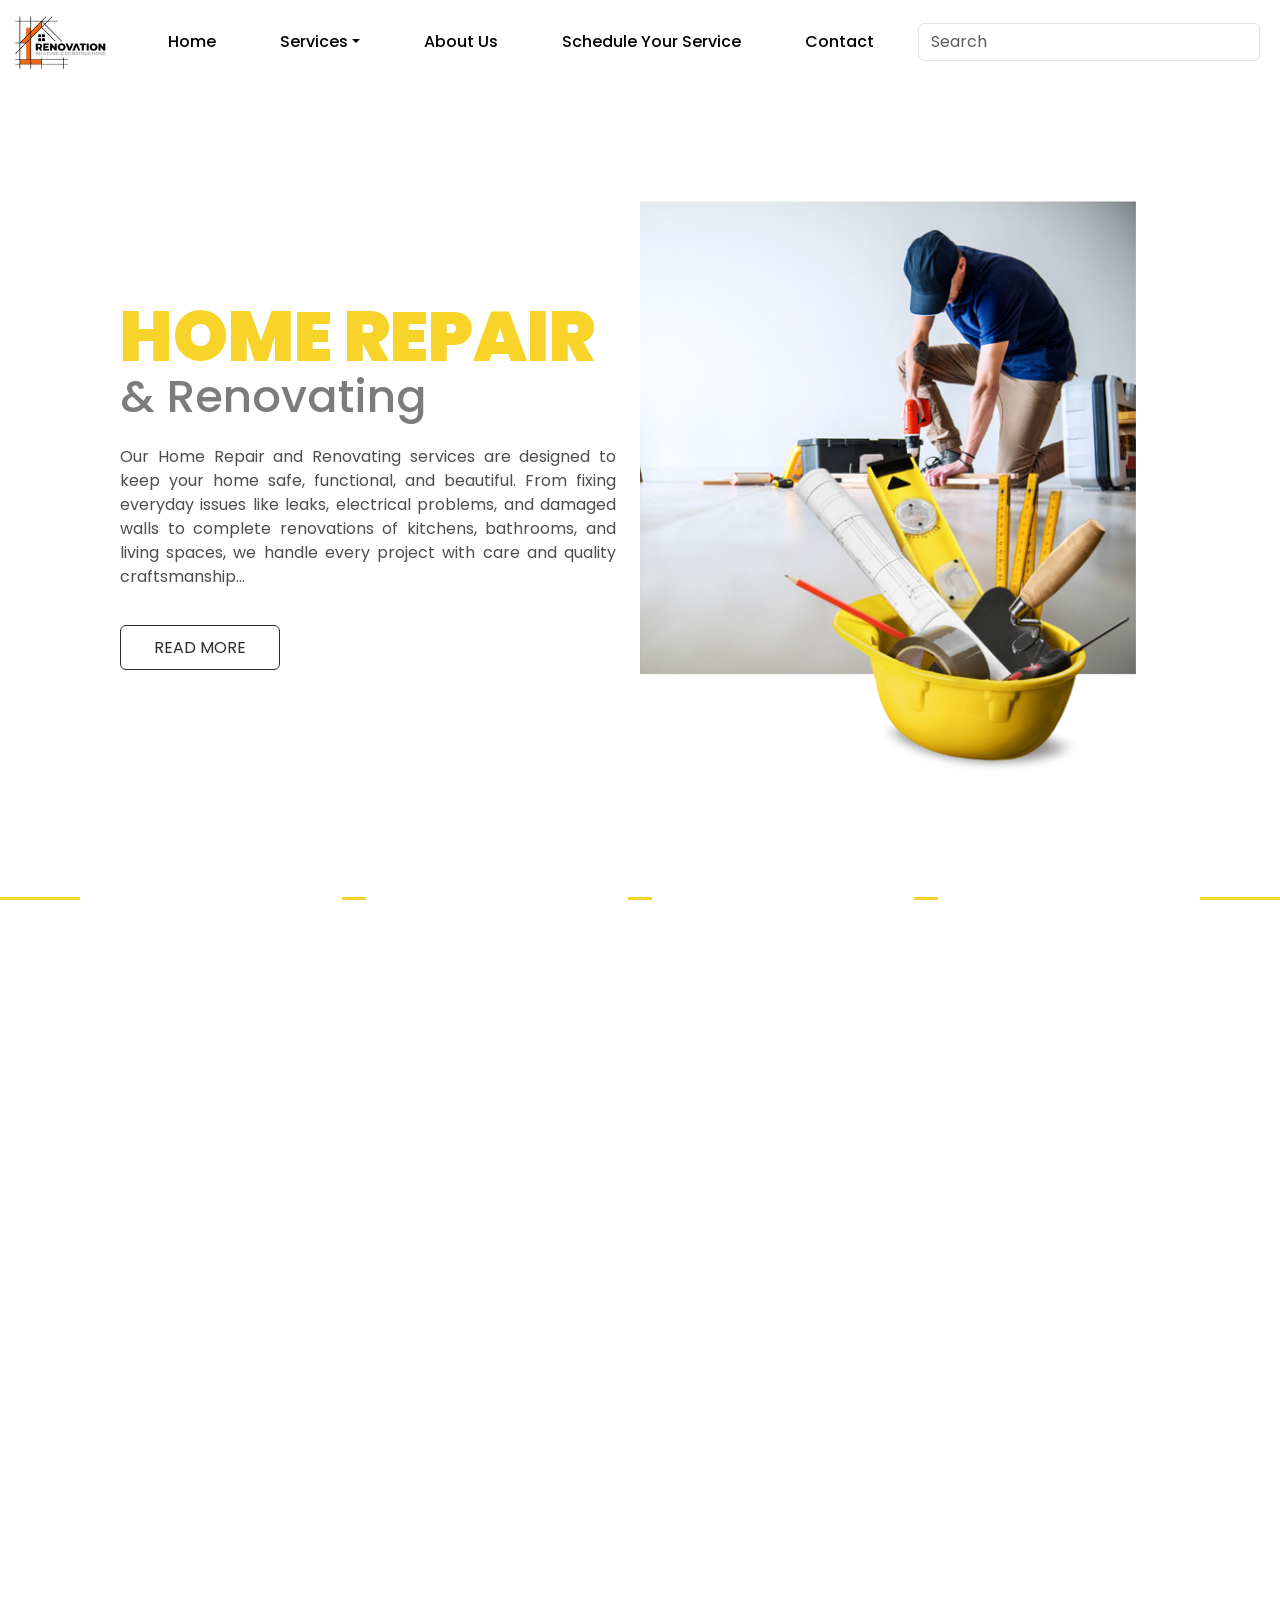
<file: index.html>
<!DOCTYPE html>
<html lang="en">

<head>
  <meta charset="utf-8" />
  <meta name="viewport" content="width=device-width, initial-scale=1" />
  <title>Renovate your Home</title>
  <link href="https://cdn.jsdelivr.net/npm/bootstrap@5.3.8/dist/css/bootstrap.min.css" rel="stylesheet">

  <link href="https://fonts.googleapis.com/css2?family=Poppins:wght@400;500;700&display=swap" rel="stylesheet">

  <style>
    :root {
      --yellow: #f8d42b;
      --dark: #2c2c2c;
      --muted: #6e6e6e;
      --bg-dark: #202020;
      --card-max: 335px;
      --container-pad-lg: 120px;
    }

    html,
    body {
      height: 100%;
      margin: 0;
      font-family: 'Poppins', sans-serif;
      overflow-x: hidden
    }

    a {
      color: inherit;
      text-decoration: none
    }

    .logo {
      height: 58px;
      width: auto;
      display: block;
    }

    .nav-txt {
      font-weight: 500;
      color: #000
    }

    .nav-txt:hover {
      color: var(--yellow)
    }

    .cat_icon {
      height: 80px;
      width: 80px;
    }

    .dropdown-item:hover {
      background-color: #f8d42b;
      color: #000;
    }

    /* Make images fluid by default */
    img,
    .home_img,
    .service_img,
    .about2_img,
    .cat_icon {
      max-width: 100%;
      height: auto;
      display: block;
    }

    /* Hero */
    .home_container {
      background: #fff;
      padding: 120px var(--container-pad-lg) 100px;
      display: flex;
      align-items: center;
    }

    .home_text {
      color: var(--yellow);
      font-weight: 900;
      font-size: 70px;
      line-height: 60px;
      margin: 0
    }

    .home_span_text {
      display: block;
      font-weight: 500;
      font-size: 45px;
      color: #7c7c7c
    }

    .home_desc {
      color: #4d4d4d;
      margin-top: 18px;
      text-align: justify;
    }

    .home_readmore {
      margin-top: 20px;
      height: 45px;
      width: 160px;
      background: #fff;
      color: var(--dark);
      border: 1px solid var(--dark);
    }

    /* Category cards */
    .cat_container {
      background: var(--yellow);
      padding: 0 80px 100px 80px;
      display: flex;
      justify-content: center;
      align-items: center;
      flex-wrap: wrap;
      gap: 20px
    }

    .cat_card {
      background: #fff;
      width: var(--card-max);
      padding: 16px;
      border-radius: 0px;
      box-sizing: border-box;
      text-align: left;
    }

    .cat_head {
      color: #eac60b;
      text-align: center;
      font-weight: bold
    }

    .cat_txt {
      text-align: justify
    }

    /* About Container */
    .about_container {
      background: aliceblue;
      padding: 100px
    }

    .about_head {
      font-weight: bold;
      text-align: center;
      margin-bottom: 20px
    }

    .about_txt {
      text-align: justify;
      color: #2c2c2c
    }

    .about_btn {
      background: var(--yellow);
      color: #000;
      display: block;
      margin: 0 auto;
      margin-top: 50px;
    }

    /* Help / hero large side card */
    .help_container {
      background-image: url('bg_help.png');
      background-size: cover;
      background-position: right;
      padding: 60px 100px;
      min-height: 420px;
      display: flex;
      align-items: center;
    }

    .help_card {
      background: var(--yellow);
      width: 350px;
      height: 450px;
      padding: 40px;
      color: #000;
      border-radius: 8px;
    }

    .help_txt_1 {
      font-size: 30px;
      font-weight: bold;
    }

    .help_txt_2 {
      font-size: 52px;
      font-weight: 600;
    }

    /* Services cards */
    .service_container {
      padding: 60px 100px;
      background-image: url('services_bg.png');
      background-size: cover;
      background-position: center;
    }

    .service_card {
      background: #fff;
      width: var(--card-max);
      padding: 20px;
      border-radius: 8px;
      box-sizing: border-box;
      margin-bottom: 20px;
    }

    /* Home repair cards (grid handled by bootstrap) */
    .home_service_container {
      background-color: #202020;
    }

    .home_repair_card {
      background: transparent;
      color: aliceblue;
      padding: 20px;
      width: 100%;
      box-sizing: border-box;
    }

    .home_repair_service_head {
      color: rgb(255, 255, 255);
      padding-top: 100px;
      text-align: center;
      font-size: 45px;
    }

    .home_repair_service_subhead {
      color: aliceblue;
    }

    .home_repair_card_head {
      color: #f8d42b;
    }

    .service_btn,
    .about_2_btn,
    .contact_form_btn {
      display: inline-block;
      padding: 10px 18px;
      border-radius: 4px;
      margin-bottom: 60px;
    }

    /* About 2 composition */
    .aboutus_2_container {
      background: linear-gradient(to right, #cfcfcf 50%, #ffffff 50%);
      padding: 20px 20px;
    }

    .about2_bg_card {
      background: var(--yellow);
      width: 540px;
      height: 340px;
      position: relative;
      margin: 240px 0 120px 120px;
      border-radius: 8px;
      overflow: visible;
    }

    .about2_img {
      position: absolute;
      transform: translate(100px, -100px);
      width: 520px;
      height: auto;
      border-radius: 1px;
    }

    /* Contact */
    .contact_container {
      background: #000;
      padding: 50px 100px 100px 400px;
      color: #fff;
      position: relative;
    }

    .contact_form_card {
      background: #fff;
      width: 800px;
      padding: 120px 30px 30px 250px;
      position: relative;
      box-sizing: border-box;
    }

    .contact_form_btn {
      background-color: white;
      border-color: #000;
      border-radius: 0px;
      border-style: solid;
      border-width: 2px;
    }
    .contact_form_btn:hover{
      background-color: white;
      border-color: #ffc400;
      border-radius: 0px;
      border-style: solid;
      border-width: 2px;
      color: #000;
    }

    input[type="text"],
    textarea {
      border: none;
      border-radius: 0px;
      width: 100%;
      border-bottom: 2px solid black;
      outline: none;

    }
    input[type="email"],
    textarea {
      border: none;
      border-radius: 0px;
      width: 100%;
      border-bottom: 2px solid black;
      outline: none;

    }
    input,
    textarea {
      border: none;
      border-radius: 0px;
      width: 100%;
      border-bottom: 2px solid black;
      outline: none;

    }

    .contact_card {
      background: var(--yellow);
      width: 380px;
      padding: 40px 30px;
      position: absolute;
      transform: translate(-180px, -450px);
      box-shadow: 0 0 50px rgba(0, 0, 0, .4);
    }

    .contact_card_head {
      color: #000;
      font-weight: bold;
    }

    .contact_card_txt {
      color: #000;
    }

    /* Footer social icons hover */
    .img_box {
      width: 25px;
      height: 25px;
      position: relative;
      display: inline-block;
      margin: 0 6px;
    }

    .img_box img {
      position: absolute;
      left: 0;
      top: 0;
      transition: opacity .25s ease;
      width: 100%;
      height: 100%
    }

    .img_box img.hover_img {
      opacity: 0
    }

    .img_box:hover img.hover_img {
      opacity: 1
    }

    .img_box:hover img.main_img {
      opacity: 0
    }

    /* Utilities */
    .d-ms-center {
      display: flex;
      justify-content: center;
      align-items: center
    }

    p,
    .about_txt,
    .service_card_txt,
    .home_repair_card_txt,
    .home_desc {
      word-break: break-word;
      hyphens: auto
    }
    /* ---------------- Breakpoints ---------------- */
    /* Extra Small: phones (max-width:575.98px) */
    @media (max-width:575.98px) {

      /* general padding shrink */
      .home_container {
        padding: 40px 18px
      }

      .cat_container {
        padding: 20px 12px
      }

      .service_container {
        padding: 30px 12px
      }

      .about_container {
        padding: 30px 14px
      }

      .contact_container {
        padding: 30px 14px
      }

      /* navbar */
      .logo {
        height: 44px
      }

      .navbar .container-fluid {
        padding-left: 12px;
        padding-right: 12px
      }

      /* hero typography */
      .home_text {
        font-size: 34px;
        line-height: 38px
      }

      .home_span_text {
        font-size: 18px
      }

      /* cards full width */
      .cat_card,
      .service_card,
      .home_repair_card,
      .contact_card,
      .contact_form_card {
        width: 100%;
        max-width: 100%;
        margin: 12px 0;
      }

      .about2_bg_card {
        margin: 24px auto;
        position: static;
        width: 90%
      }

      .about2_img {
        position: static;
        transform: none;
        display: block;
        margin: 0 auto
      }

      /* help card stack */
      .help_card {
        width: 100%;
        padding: 24px;
        height: auto
      }

      /* contact stack */
      .contact_form_card,
      .contact_card {
        position: static;
        transform: none;
        padding: 20px;
        margin: 12px auto;
        width: 100%
      }

      /* smaller footer icons */
      .img_box {
        width: 34px;
        height: 34px
      }

      .home_repair_service_head {
        padding-top: 60px;
        font-size: 28px
      }

      .aboutus_2_container {
        padding: 24px 12px
      }
    }

    /* Small: >=576px and <768px */
    @media (min-width:576px) and (max-width:767.98px) {
      .home_container {
        padding: 50px 24px
      }

      .logo {
        height: 48px
      }

      .home_text {
        font-size: 40px;
        line-height: 44px
      }

      .home_span_text {
        font-size: 20px
      }

      .cat_card,
      .service_card {
        max-width: 320px;
        margin: 12px auto
      }

      .about2_bg_card {
        width: 80%;
        margin: 40px auto;
        position: relative
      }

      .about2_img {
        position: relative;
        transform: translateX(10px) translateY(-20px);
        max-width: 100%
      }

      .contact_form_card {
        max-width: 700px;
        padding: 36px;
        margin: 18px auto;
      }

      .contact_card {
        position: static;
        transform: none;
        margin: 20px auto
      }

      .home_repair_service_head {
        padding-top: 80px;
        font-size: 34px;
      }
    }

    /* Medium: >=768px and <992px */
    @media (min-width:768px) and (max-width:991.98px) {
      .home_container {
        padding: 70px 60px
      }

      .logo {
        height: 54px
      }

      .home_text {
        font-size: 56px;
        line-height: 60px
      }

      .home_span_text {
        font-size: 32px
      }

      .cat_card,
      .service_card {
        width: var(--card-max);
        max-width: 100%;
        margin: 12px
      }

      .about2_bg_card {
        width: 440px;
        margin: 80px 20px;
        position: relative
      }

      .about2_img {
        position: absolute;
        transform: translate(80px, -80px);
        max-width: 420px
      }

      .contact_form_card {
        max-width: 760px;
        padding: 60px 30px 30px 180px;
        position: relative
      }

      .contact_card {
        position: static;
        transform: none;
        margin-top: 30px
      }

      .home_service_cardd {
        display: flex;
        flex-wrap: wrap;
        gap: 20px;
        justify-content: center
      }
    }

    /* Large: >=992px and <1200px */
    @media (min-width:992px) and (max-width:1199.98px) {
      .home_container {
        padding: 90px 100px
      }

      .logo {
        height: 58px
      }

      .home_text {
        font-size: 66px;
        line-height: 68px
      }

      .home_span_text {
        font-size: 40px
      }

      .cat_container {
        padding: 0 60px 80px 60px
      }

      .cat_card,
      .service_card {
        width: var(--card-max);
        margin: 0 12px 30px 0
      }

      .about2_bg_card {
        width: 580px;
        margin: 160px 0 120px 80px;
      }

      .about2_img {
        position: absolute;
        transform: translate(100px, -100px);
      }

      .contact_form_card {
        width: 800px;
        padding: 120px 30px 0 250px
      }

      .contact_card {
        position: absolute;
        transform: translate(-180px, -450px)
      }

      .home_service_cardd {
        margin: 30px 60px 0 60px;
        gap: 24px
      }
    }

    /* Extra Large: >=1200px */
    @media (min-width:1200px) {
      .home_container {
        padding: 120px 120px
      }

      .home_text {
        font-size: 70px;
        line-height: 60px
      }

      .home_span_text {
        font-size: 45px
      }

      .cat_card,
      .service_card {
        width: var(--card-max)
      }

      .about2_bg_card {
        width: 580px;
        margin: 240px 0 120px 120px
      }

      .about2_img {
        position: absolute;
        transform: translate(100px, -100px)
      }

      .contact_form_card {
        width: 800px;
        padding: 120px 30px 0 250px
      }

      .contact_card {
        position: absolute;
        transform: translate(-180px, -450px)
      }
    }

    /* Dropdown menu scroll for small screens */
    .dropdown-menu {
      max-height: 60vh;
      overflow-y: auto
    }

    a.nav-link {
      white-space: nowrap
    }
  </style>
</head>

<body>

  <!-- NAV -->
  <nav class="navbar navbar-expand-lg bg-white fixed-top">
    <div class="container-fluid">
      <a class="navbar-brand" href="#"><img src="logo.png" class="logo" alt="logo"></a>
      <button class="navbar-toggler" type="button" data-bs-toggle="collapse" data-bs-target="#navbarSupportedContent"
        aria-controls="navbarSupportedContent" aria-expanded="false" aria-label="Toggle navigation">
        <span class="navbar-toggler-icon"></span>
      </button>

      <div class="collapse navbar-collapse" id="navbarSupportedContent">
        <ul class="navbar-nav me-auto mx-auto mb-2 mb-lg-0 gap-5">
          <li class="nav-item"><a class="nav-link nav-txt" href="index.html">Home</a></li>

          <li class="nav-item dropdown">
            <a class="nav-link dropdown-toggle nav-txt" href="#services_section" role="button" data-bs-toggle="dropdown"
              aria-expanded="false">Services</a>
            <ul class="dropdown-menu nav-txt">
              <li><a class="dropdown-item nav-txt" href="homecleaning.html">Home Cleaning</a></li>
              <li><a class="dropdown-item nav-txt" href="intiriorpainting.html">Interior Painting</a></li>
              <li><a class="dropdown-item nav-txt" href="lightfixtures.html">Light Fixtures</a></li>
              <li><a class="dropdown-item nav-txt" href="smarthome.html">Smart Home</a></li>
              <li><a class="dropdown-item nav-txt" href="plumbing.html">Plumbing</a></li>
              <li><a class="dropdown-item nav-txt" href="flooring.html">Flooring</a></li>
              <li><a class="dropdown-item nav-txt" href="renovation.html">Renovation</a></li>
              <li><a class="dropdown-item nav-txt" href="painting.html">Painting</a></li>
            </ul>
          </li>

          <li class="nav-item"><a class="nav-link nav-txt" href="#aboutus_section">About Us</a></li>
          <li class="nav-item"><a class="nav-link nav-txt" href="slotbookpage.html">Schedule Your Service</a></li>
          <li class="nav-item"><a class="nav-link nav-txt" href="#footer">Contact</a></li>
        </ul>

        <form class="d-flex" role="search">
          <input class="form-control me-2" type="search" placeholder="Search" aria-label="Search" />
        </form>
      </div>
    </div>
  </nav>

  <!-- HERO -->
  <section id="home_section" style="margin-top:80px">
    <div class="container-fluid home_container">
      <div class="row w-100 align-items-center">
        <div class="col-12 col-md-6">
          <div class="home_txt_container">
            <p class="home_text">HOME REPAIR<br><span class="home_span_text">& Renovating</span></p>
            <p class="home_desc">Our Home Repair and Renovating services are designed to keep your home safe,
              functional, and beautiful. From fixing everyday issues like leaks, electrical problems, and damaged walls
              to complete renovations of kitchens, bathrooms, and living spaces, we handle every project with care and
              quality craftsmanship...</p>
            <button class="home_readmore btn">READ MORE</button>
          </div>
        </div>
        <div class="col-12 col-md-6 text-center text-lg-end">
          <img src="home_img.png" class="img-fluid home_img" alt="Home repair">
        </div>
      </div>
    </div>
  </section>

  <!-- CATEGORIES -->
  <section class="cat_section">
    <div class="container-fluid cat_container">
      <div class="row g-4 justify-content-center">
        <div class="col-12 col-sm-6 col-lg-3 d-flex justify-content-center">
          <div class="cat_card text-center">
            <img src="cat_icon_1.png" class="cat_icon mx-auto" alt="">
            <h5 class="cat_head mt-3">HOME CLEANING</h5>
            <p class="cat_txt">Our Home Cleaning service ensures your living space stays spotless, fresh, and hygienic.
            </p>
          </div>
        </div>

        <div class="col-12 col-sm-6 col-lg-3 d-flex justify-content-center">
          <div class="cat_card text-center">
            <img src="cat_icon_2.png" class="cat_icon mx-auto" alt="">
            <h5 class="cat_head mt-3">INTERIOR PAINTING</h5>
            <p class="cat_txt">We provide high-quality interior painting services that refresh and brighten your home
              with smooth finishes and long-lasting colors.</p>
          </div>
        </div>

        <div class="col-12 col-sm-6 col-lg-3 d-flex justify-content-center">
          <div class="cat_card text-center">
            <img src="cat_icon_3.png" class="cat_icon mx-auto" alt="">
            <h5 class="cat_head mt-3">LIGHT FIXTURES</h5>
            <p class="cat_txt">Installation, repair, and replacement of all types of light fixtures to brighten your
              home safely and efficiently.</p>
          </div>
        </div>

        <div class="col-12 col-sm-6 col-lg-3 d-flex justify-content-center">
          <div class="cat_card text-center">
            <img src="cat_icon_4.png" class="cat_icon mx-auto" alt="">
            <h5 class="cat_head mt-3">SMART HOME</h5>
            <p class="cat_txt">We transform your home into a modern smart space using the latest automation technology.
            </p>
          </div>
        </div>
      </div>
    </div>
  </section>

  <!-- ABOUT -->
  <section id="aboutus_section">
    <div class="container-fluid about_container">
      <div class="row">
        <div class="col-12">
          <h1 class="about_head">About Us</h1>
          <p class="about_txt">Our Home Repair and Renovating services are designed to maintain, improve, and transform
            your living spaces. We handle all types of repairs including plumbing leaks, electrical issues, wall
            damages, door and window repairs, flooring fixes, and more. For renovation projects, we upgrade kitchens,
            bathrooms, living rooms, and bedrooms with modern designs, quality materials, and skilled craftsmanship.</p>
          <button class="about_btn btn">LEARN MORE</button>
        </div>
      </div>
    </div>
  </section>

  <!-- HELP -->
  <section id="help_section">
    <div class="container-fluid help_container">
      <div class="row w-100">
        <div class="col-12 col-md-6">
          <div class="help_card">
            <p class="help_txt_1">repair services</p>
            <p class="help_txt_2">HOW CAN<br>WE HELP<br>YOU?</p>
          </div>
        </div>
      </div>
    </div>
  </section>

  <!-- SERVICES -->
  <section id="services_section">
    <div class="container-fluid service_container">
      <div class="row">
        <div class="col-12 col-lg-6">
          <h1 class="service_head">Popular Services</h1>
          <p class="service_txt">As a customer-focused solution provider, we're dedicated to redefining the home
            improvement service experience for homeowners and commercial property owners.</p>
        </div>
      </div>

      <div class="row g-4">
        <div class="col-12 col-sm-6 col-lg-4 d-flex justify-content-center">
          <div class="service_card text-center">
            <img src="service_img1.png" class="service_img mx-auto" alt="">
            <h4 class="service_card_head mt-3">DOOR PAINTING</h4>
            <p class="service_card_txt">We provide professional door painting services to give your doors a clean,
              fresh, and long-lasting finish.</p>
          </div>
        </div>

        <div class="col-12 col-sm-6 col-lg-4 d-flex justify-content-center">
          <div class="service_card text-center">
            <img src="service_img2.png" class="service_img mx-auto" alt="">
            <h4 class="service_card_head mt-3">GARBAGE DISPOSAL</h4>
            <p class="service_card_txt">Fast and reliable garbage disposal services to keep your home clean and
              clutter-free.</p>
          </div>
        </div>

        <div class="col-12 col-sm-6 col-lg-4 d-flex justify-content-center">
          <div class="service_card text-center">
            <img src="service_img3.png" class="service_img mx-auto" alt="">
            <h4 class="service_card_head mt-3">PLUMBING SERVICE</h4>
            <p class="service_card_txt">Professional plumbing services including leak repairs, pipe fixing, installation
              and maintenance.</p>
          </div>
        </div>
      </div>
    </div>
  </section>

  <!-- HOME REPAIR GRID -->
  <section id="repair_services_section">
    <div class="container-fluid home_service_container">
      <div class="text-center mb-4">
        <h1 class="home_repair_service_head">Home Repair Services</h1>
        <p class="home_repair_service_subhead">We provide reliable and affordable home repair services to fix everyday
          problems and keep your home safe, functional, and well-maintained.</p>
      </div>

      <div class="row g-4 home_service_cardd justify-content-center">
        <div class="col-12 col-sm-6 col-md-6 col-lg-4 d-flex">
          <div class="home_repair_card">
            <h3 class="home_repair_card_head">PAINTING</h3>
            <p class="home_repair_card_txt">High-quality interior painting services that refresh and brighten your home.
            </p>
          </div>
        </div>

        <div class="col-12 col-sm-6 col-md-6 col-lg-4 d-flex">
          <div class="home_repair_card">
            <h3 class="home_repair_card_head">PLUMBING</h3>
            <p class="home_repair_card_txt">Professional plumbing services including leak repairs and pipe fixing.</p>
          </div>
        </div>

        <div class="col-12 col-sm-6 col-md-6 col-lg-4 d-flex">
          <div class="home_repair_card">
            <h3 class="home_repair_card_head">REMODELING</h3>
            <p class="home_repair_card_txt">Complete home remodeling solutions with modern design and expert
              craftsmanship.</p>
          </div>
        </div>

        <!-- second row -->
        <div class="col-12 col-sm-6 col-md-6 col-lg-4 d-flex">
          <div class="home_repair_card">
            <h3 class="home_repair_card_head">FLOORING</h3>
            <p class="home_repair_card_txt">High-quality flooring installation for durability and beauty.</p>
          </div>
        </div>

        <div class="col-12 col-sm-6 col-md-6 col-lg-4 d-flex">
          <div class="home_repair_card">
            <h3 class="home_repair_card_head">HOME CLEANING</h3>
            <p class="home_repair_card_txt">Comprehensive cleaning to keep living spaces spotless and hygienic.</p>
          </div>
        </div>

        <div class="col-12 col-sm-6 col-md-6 col-lg-4 d-flex">
          <div class="home_repair_card">
            <h3 class="home_repair_card_head">SMART HOME</h3>
            <p class="home_repair_card_txt">Upgrade your home with the latest automation and smart devices.</p>
          </div>
        </div>
      </div>

      <div class="text-center mt-4">
        <button class="service_btn btn btn-outline-warning">LEARN MORE</button>
      </div>
    </div>
  </section>

  <!-- ABOUT 2 (image + text) -->
  <section id="aboutus_2_Section">
    <div class="container-fluid aboutus_2_container">
      <div class="row align-items-center">
        <div class="col-12 col-lg-7">
          <div class="about2_bg_card">
            <img src="aboutUs_2_girl.png" alt="About us" class="about2_img img-fluid">
          </div>
        </div>

        <div class="col-12 col-lg-5 aboutus_2_txt_container">
          <h2 class="aboutus_2_head">About Us</h2>
          <p class="aboutus_2_txt">Our Home Repair and Renovating services are designed to maintain, improve, and
            transform your living spaces. We handle all types of repairs including plumbing leaks, electrical issues,
            wall damages, door and window repairs, flooring fixes, and more.</p>
          <button class="about_2_btn btn btn-warning">READ MORE</button>
        </div>
      </div>
    </div>
  </section>

  <!-- CONTACT -->
  <section id="contact_section">
    <div class="container-fluid contact_container">
      <div class="row">
        <div class="col-12 col-lg-6">
          <div class="contact_form_card">
            <form>
              <div class="mb-4">
                <input type="text" name="name" class="form-control" placeholder="Enter your Name">
              </div>

              <div class="mb-4">
                <input type="email" name="email" class="form-control" placeholder="Enter a valid email address">
                \
              </div>

              <div class="mb-4">
                <textarea name="message" placeholder="Your message"></textarea>
              </div>

              <div>
                <button type="submit" class="contact_form_btn btn ">SUBMIT</button>
              </div>
            </form>
          </div>

          <div class="contact_card mt-4">
            <h5 class="contact_card_head">CALL US</h5>
            <p class="contact_card_txt">+91 9143 143 143, +91 9876 543 210</p>

            <h5 class="contact_card_head mt-3">LOCATION</h5>
            <p class="contact_card_txt">100 Feet Road, Hitech City, Hyderabad</p>

            <h5 class="contact_card_head mt-3">BUSINESS HOURS</h5>
            <p class="contact_card_txt">Mon - Fri : 10:00 AM to 8:00 PM<br>Sat-Sun : Closed</p>
          </div>
        </div>
      </div>
    </div>
  </section>

  <footer id="footer" class="">
    <div class="container-fluid footer_container text-center" style="background:#2c2c2c; padding:30px">
      <p class="footer_txt" style="color:#eac60b; margin:0">Copyright 2025 Renovation. All Rights Reserved</p>
      <h6 class="footer_head" style="color:#eac60b; margin-top:12px">Our Social Media</h6>

      <div class="footer_icons my-3 d-flex justify-content-center">
        <div class="img_box"><img src="fb_1.png" class="main_img"><img src="fb_2.png" class="hover_img"></div>
        <div class="img_box"><img src="insta1.png" class="main_img"><img src="insta2.png" class="hover_img"></div>
        <div class="img_box"><img src="yt_1.png" class="main_img"><img src="yt_2.png" class="hover_img"></div>
        <div class="img_box"><img src="whatsapp_1.png" class="main_img"><img src="whatsapp_2.png" class="hover_img">
        </div>
      </div>
    </div>
  </footer>

  <script src="https://cdn.jsdelivr.net/npm/bootstrap@5.3.8/dist/js/bootstrap.bundle.min.js"></script>
</body>

</html>
</file>
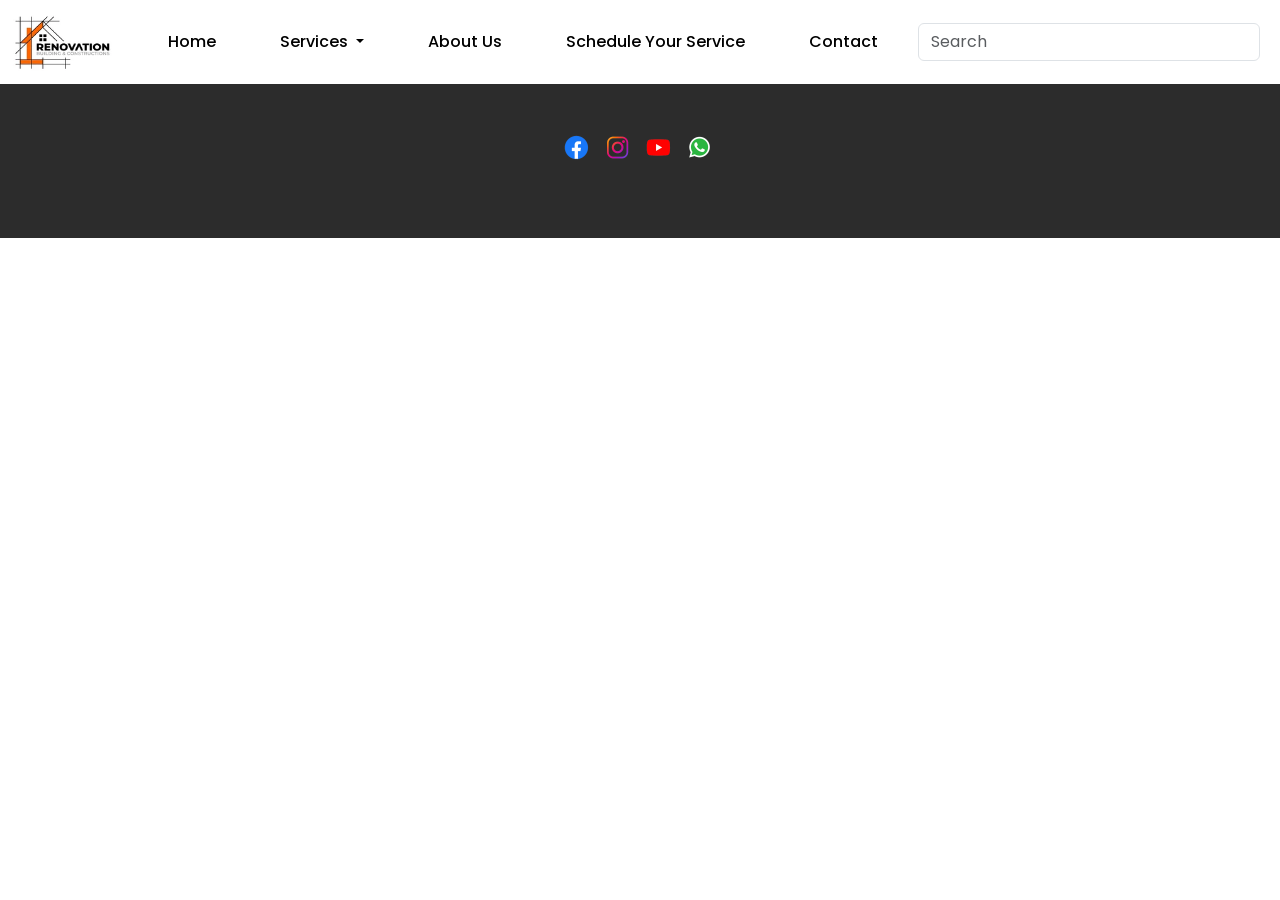
<file: dummy.html>
<!DOCTYPE html>
<html lang="en">

<head>
    <meta charset="UTF-8">
    <meta name="viewport" content="width=device-width, initial-scale=1.0">
    <title>Task_2</title>
    <link href="https://cdn.jsdelivr.net/npm/bootstrap@5.3.8/dist/css/bootstrap.min.css" rel="stylesheet"
        integrity="sha384-sRIl4kxILFvY47J16cr9ZwB07vP4J8+LH7qKQnuqkuIAvNWLzeN8tE5YBujZqJLB" crossorigin="anonymous">
    <script src="https://cdn.jsdelivr.net/npm/bootstrap@5.3.8/dist/js/bootstrap.bundle.min.js"
        integrity="sha384-FKyoEForCGlyvwx9Hj09JcYn3nv7wiPVlz7YYwJrWVcXK/BmnVDxM+D2scQbITxI"
        crossorigin="anonymous"></script>
    <link rel="preconnect" href="https://fonts.googleapis.com">
    <link rel="preconnect" href="https://fonts.gstatic.com" crossorigin>
    <link href="https://fonts.googleapis.com/css2?family=Poppins:wght@400;500;700&display=swap" rel="stylesheet">
    <style>
        body {
            font-family: 'Poppins' !important;
            overflow-x: hidden;
            overflow-y: scroll;
        }

        .logo {
            height: 58px;
            width: 100px;
        }

        .nav-txt {
            font-weight: 500;
            color: #000000;
        }

        .nav-txt:hover {
            font-weight: 500;
            color: #ffd000;
        }

        .dropdown-item:hover {
            background-color: #ffd000;
            color: #000000;
        }

        .footer_container {
            background-color: #2c2c2c;
            padding: 30px;
            text-align: center;
        }

        .footer_txt {
            color: #eac60b;
            font-size: 13px;
        }

        .footer_head {
            font-size: 18px;
            font-weight: bold;
            color: #eac60b;
        }

        .img_box {
            width: 25px;
            height: 25px;
            position: relative;
        }

        .footer_icons {
            display: flex;
            flex-direction: row;
            justify-content: center;
        }

        .img_box img {
            position: absolute;
            transform: translate(-15px, 0px);
            width: 100%;
            height: 100%;
            transition: 0.3s;
        }

        .img_box img.hover_img {
            opacity: 0;
        }

        .img_box:hover img.hover_img {
            opacity: 1;
        }

        .img_box:hover img.main_img {
            opacity: 0;
        }

        .container_booking {
            background-image: url(booking_bg.png);
            background-size: cover;
            background-repeat: no-repeat;
            padding: 100px;
        }



        :root {
            --card-bg: rgba(255, 255, 255, 0.12);
            --card-border: rgba(255, 255, 255, 0.22);
            --card-radius: 14px;
            --card-padding: 1.25rem;
            --card-blur: 8px;
            --card-shadow: 0 10px 30px rgba(0, 0, 0, 0.25);
            --accent-gradient: linear-gradient(135deg, rgba(255, 255, 255, 0.06), rgba(255, 255, 255, 0.02));
            --text-color: #000000;
        }

        .booking_card {
            width: min(520px, calc(100% - 2rem));
            padding: var(--card-padding);
            border-radius: var(--card-radius);
            background: var(--card-bg);
            background-image: var(--accent-gradient);
            border: 1px solid var(--card-border);
            box-shadow: var(--card-shadow);
            -webkit-backdrop-filter: blur(var(--card-blur));
            backdrop-filter: blur(var(--card-blur));
            color: var(--text-color);
            position: relative;
            overflow: hidden;
            isolation: isolate;
            display: block;
            margin: 0px auto;
        }

        .booking-card::before {
            content: "";
            position: absolute;
            inset: 0;
            pointer-events: none;
            background: linear-gradient(180deg, rgba(255, 255, 255, 0.03), rgba(255, 255, 255, 0));
            z-index: -1;
        }
        .slot_submit{
            background-color: var(--card-bg);
            border-radius: 5px;
            border-width: 3px;
            border-color: #ffd500;
            color: #000000;
        }
        .slot_submit:hover{
            background-color:green;
            border-radius: 5px;
            border-width: 3px;
            border-color: #ffffff;
            color: #ffd000;
        }
    </style>
</head>

<body>
    <nav class="navbar navbar-expand-lg bg-white fixed-top">
        <div class="container-fluid">
            <a class="navbar-brand" href="#"><img src="logo.png" class="logo"></a>
            <button class="navbar-toggler" type="button" data-bs-toggle="collapse"
                data-bs-target="#navbarSupportedContent" aria-controls="navbarSupportedContent" aria-expanded="false"
                aria-label="Toggle navigation">
                <span class="navbar-toggler-icon"></span>
            </button>
            <div class="collapse navbar-collapse" id="navbarSupportedContent">
                <ul class="navbar-nav me-auto mx-auto mb-2 mb-lg-0 gap-5">
                    <li class="nav-item">
                        <a class="nav-link nav-txt" href="index.html">Home</a>
                    </li>

                    <li class="nav-item dropdown">
                        <a class="nav-link dropdown-toggle nav-txt" href="#services_section" role="button"
                            data-bs-toggle="dropdown" aria-expanded="false">
                            Services
                        </a>
                        <ul class="dropdown-menu nav-txt">
                            <li><a class="dropdown-item nav-txt" href="#">Home Cleaning</a></li>
                            <li><a class="dropdown-item nav-txt" href="#">Intirior Painting</a></li>
                            <li><a class="dropdown-item nav-txt" href="#">Light Fixtures</a></li>
                            <li><a class="dropdown-item nav-txt" href="#">Smart Home</a></li>
                            <li><a class="dropdown-item nav-txt" href="#">Plumbing</a></li>
                            <li><a class="dropdown-item nav-txt" href="#">Flooring</a></li>
                            <li><a class="dropdown-item nav-txt" href="#">Renovation</a></li>
                            <li><a class="dropdown-item nav-txt" href="#">Painting</a></li>
                        </ul>
                    </li>

                    <li class="nav-item">
                        <a class="nav-link nav-txt" href="#aboutus_section">About Us</a>
                    </li>
                    <li class="nav-item">
                        <a class="nav-link nav-txt" href="slotbookpage.html">Schedule Your Service</a>
                    </li>
                    <li class="nav-item">
                        <a class="nav-link nav-txt" href="#footer">Contact</a>
                    </li>

                </ul>
                <form class="d-flex" role="search">
                    <input class="form-control me-2" type="search" placeholder="Search" aria-label="Search" />
                </form>
            </div>
        </div>
    </nav>


    <div id="footer">
        <div class="container-fluid footer_container">
            <div class="row align-items-center">
                <div class="col-12">
                    <p class="footer_txt">Copyright 2025 Renovation. All Rights Reserved</p>
                    <h6 class="footer_head">Our Social Media</h6>
                    <div class="footer_icons my-5">
                        <div class="img_box mx-2">
                            <img src="fb_1.png" alt="fb" class="main_img" />
                            <img src="fb_2.png" alt="fb" class="hover_img" />
                        </div>

                        <div class="img_box mx-2">
                            <img src="insta1.png" alt="fb" class="main_img" />
                            <img src="insta2.png" alt="fb" class="hover_img" />
                        </div>

                        <div class="img_box mx-2">
                            <img src="yt_1.png" alt="fb" class="main_img" />
                            <img src="yt_2.png" alt="fb" class="hover_img" />
                        </div>

                        <div class="img_box mx-2">
                            <img src="whatsapp_1.png" alt="fb" class="main_img" />
                            <img src="whatsapp_2.png" alt="fb" class="hover_img" />
                        </div>
                    </div>
                </div>
            </div>
        </div>
    </div>
</body>

</html>
</file>
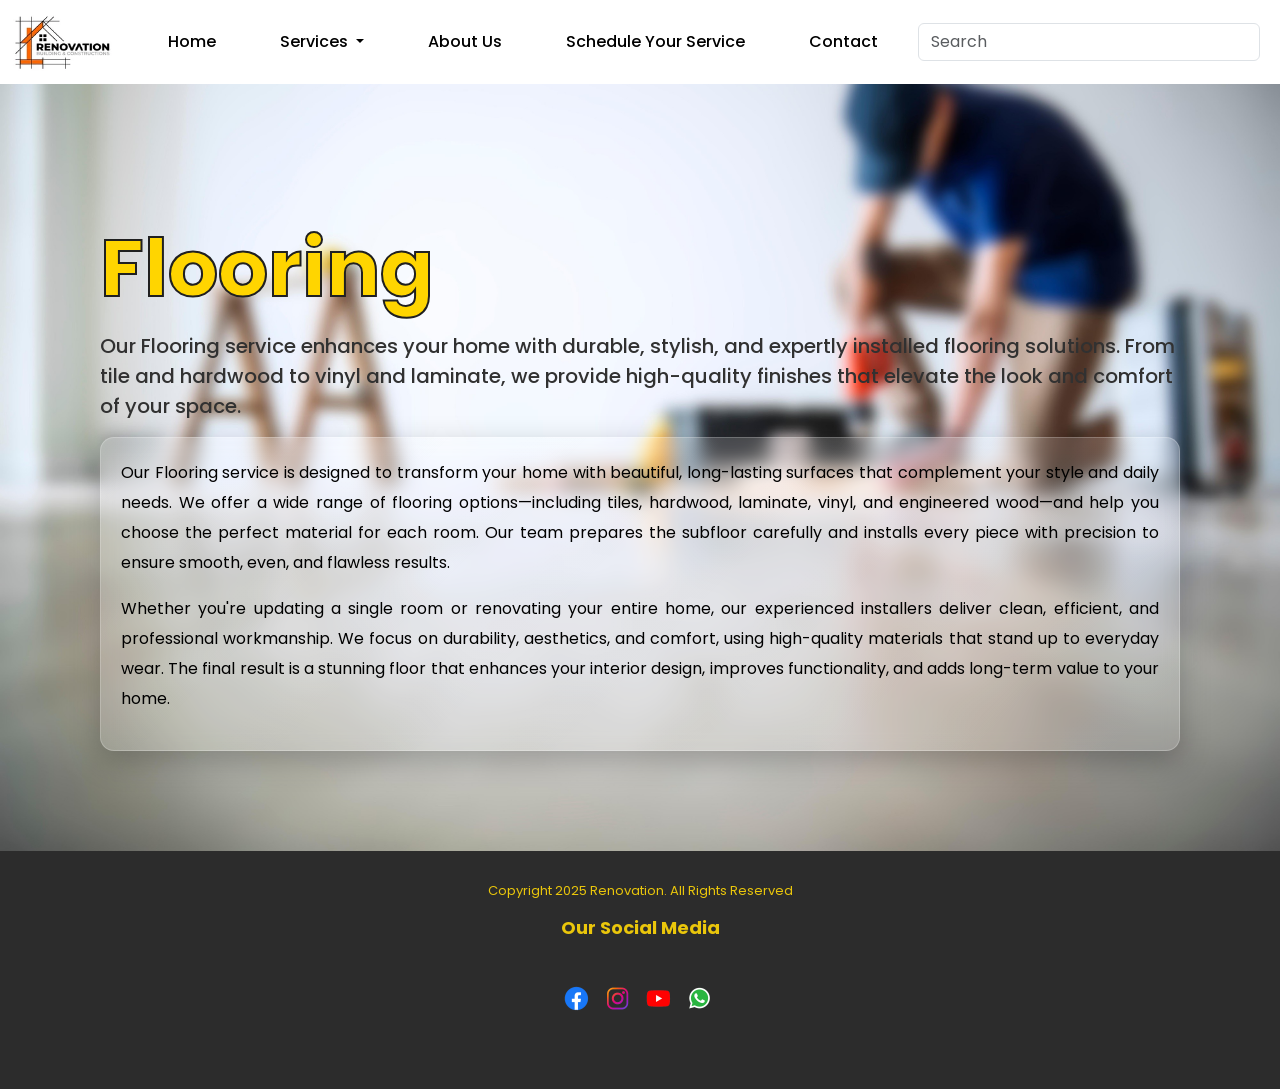
<file: flooring.html>
<!DOCTYPE html>
<html lang="en">

<head>
    <meta charset="UTF-8">
    <meta name="viewport" content="width=device-width, initial-scale=1.0">
    <title>Home Cleaning</title>
    <link href="https://cdn.jsdelivr.net/npm/bootstrap@5.3.8/dist/css/bootstrap.min.css" rel="stylesheet"
        integrity="sha384-sRIl4kxILFvY47J16cr9ZwB07vP4J8+LH7qKQnuqkuIAvNWLzeN8tE5YBujZqJLB" crossorigin="anonymous">
    <script src="https://cdn.jsdelivr.net/npm/bootstrap@5.3.8/dist/js/bootstrap.bundle.min.js"
        integrity="sha384-FKyoEForCGlyvwx9Hj09JcYn3nv7wiPVlz7YYwJrWVcXK/BmnVDxM+D2scQbITxI"
        crossorigin="anonymous"></script>
    <link rel="preconnect" href="https://fonts.googleapis.com">
    <link rel="preconnect" href="https://fonts.gstatic.com" crossorigin>
    <link href="https://fonts.googleapis.com/css2?family=Poppins:wght@400;500;700&display=swap" rel="stylesheet">
    <style>
        body {
            font-family: 'Poppins' !important;
            overflow-x: hidden;
            overflow-y: scroll;
        }

        .logo {
            height: 58px;
            width: 100px;
        }

        .nav-txt {
            font-weight: 500;
            color: #000000;
        }

        .nav-txt:hover {
            font-weight: 500;
            color: #ffd000;
        }

        .dropdown-item:hover {
            background-color: #ffd000;
            color: #000000;
        }

        .footer_container {
            background-color: #2c2c2c;
            padding: 30px;
            text-align: center;
        }

        .footer_txt {
            color: #eac60b;
            font-size: 13px;
        }

        .footer_head {
            font-size: 18px;
            font-weight: bold;
            color: #eac60b;
        }

        .img_box {
            width: 25px;
            height: 25px;
            position: relative;
        }

        .footer_icons {
            display: flex;
            flex-direction: row;
            justify-content: center;
        }

        .img_box img {
            position: absolute;
            transform: translate(-15px, 0px);
            width: 100%;
            height: 100%;
            transition: 0.3s;
        }

        .img_box img.hover_img {
            opacity: 0;
        }

        .img_box:hover img.hover_img {
            opacity: 1;
        }

        .img_box:hover img.main_img {
            opacity: 0;
        }

        .container_booking {
            background-image: url(booking_bg.png);
            background-size: cover;
            background-repeat: no-repeat;
            padding: 100px;
        }
        .home_cleaning_container{
            background-image: url(flooring_bg.png);
            background-size: cover;
            background-repeat: no-repeat;
            padding: 220px 100px 100px 100px;
        }
        .cleaning_head{
            font-weight: 700;
            font-size: 80px;
            color: #ffd500;
            -webkit-text-stroke: 2px rgb(32, 32, 32);
        }
        .sub_head{
            font-weight: 500;
            font-size: 20px;
            color: #313131;
        }
        .disc{
            text-align: justify;
            line-height: 30px;
        }

    

:root {
            --card-bg: rgba(255, 255, 255, 0.12);
            --card-border: rgba(255, 255, 255, 0.22);
            --card-radius: 14px;
            --card-padding: 1.25rem;
            --card-blur: 8px;
            --card-shadow: 0 10px 30px rgba(0, 0, 0, 0.25);
            --accent-gradient: linear-gradient(135deg, rgba(255, 255, 255, 0.06), rgba(255, 255, 255, 0.02));
            --text-color: #000000;
        }

        .booking_card {
            width: min(auto, calc(100% - 2rem));
            padding: var(--card-padding);
            border-radius: var(--card-radius);
            background: var(--card-bg);
            background-image: var(--accent-gradient);
            border: 1px solid var(--card-border);
            box-shadow: var(--card-shadow);
            -webkit-backdrop-filter: blur(var(--card-blur));
            backdrop-filter: blur(var(--card-blur));
            color: var(--text-color);
            position: relative;
            overflow: hidden;
            isolation: isolate;
            display: block;
            margin: 0px auto;
        }

        .booking-card::before {
            content: "";
            position: absolute;
            inset: 0;
            pointer-events: none;
            background: linear-gradient(180deg, rgba(255, 255, 255, 0.03), rgba(255, 255, 255, 0));
            z-index: -1;
        }


    </style>
</head>

<body>
    <nav class="navbar navbar-expand-lg bg-white fixed-top">
        <div class="container-fluid">
            <a class="navbar-brand" href="#"><img src="logo.png" class="logo"></a>
            <button class="navbar-toggler" type="button" data-bs-toggle="collapse"
                data-bs-target="#navbarSupportedContent" aria-controls="navbarSupportedContent" aria-expanded="false"
                aria-label="Toggle navigation">
                <span class="navbar-toggler-icon"></span>
            </button>
            <div class="collapse navbar-collapse" id="navbarSupportedContent">
                <ul class="navbar-nav me-auto mx-auto mb-2 mb-lg-0 gap-5">
                    <li class="nav-item">
                        <a class="nav-link nav-txt" href="index.html">Home</a>
                    </li>

                    <li class="nav-item dropdown">
                        <a class="nav-link dropdown-toggle nav-txt" href="#services_section" role="button"
                            data-bs-toggle="dropdown" aria-expanded="false">
                            Services
                        </a>
                        <ul class="dropdown-menu nav-txt">
                            <li><a class="dropdown-item nav-txt" href="homecleaning.html">Home Cleaning</a></li>
                            <li><a class="dropdown-item nav-txt" href="intiriorpainting.html">Intirior Painting</a></li>
                            <li><a class="dropdown-item nav-txt" href="lightfixtures.html">Light Fixtures</a></li>
                            <li><a class="dropdown-item nav-txt" href="smarthome.html">Smart Home</a></li>
                            <li><a class="dropdown-item nav-txt" href="plumbing.html">Plumbing</a></li>
                            <li><a class="dropdown-item nav-txt" href="flooring.html">Flooring</a></li>
                            <li><a class="dropdown-item nav-txt" href="renovation.html">Renovation</a></li>
                            <li><a class="dropdown-item nav-txt" href="painting.html">Painting</a></li>
                        </ul>
                    </li>

                    <li class="nav-item">
                        <a class="nav-link nav-txt" href="#aboutus_section">About Us</a>
                    </li>
                    <li class="nav-item">
                        <a class="nav-link nav-txt" href="slotbookpage.html">Schedule Your Service</a>
                    </li>
                    <li class="nav-item">
                        <a class="nav-link nav-txt" href="#footer">Contact</a>
                    </li>

                </ul>
                <form class="d-flex" role="search">
                    <input class="form-control me-2" type="search" placeholder="Search" aria-label="Search" />
                </form>
            </div>
        </div>
    </nav>

<div id="homecleaning">
    <div class="container-fluid home_cleaning_container">
        <div class="row">
            <div class="col-12">
                <marquee behavior="slide" scrollamount="100"><h1 class="cleaning_head">Flooring</h1></marquee>
                <p class="sub_head">Our Flooring service enhances your home with durable, stylish, and expertly installed flooring solutions. From tile and hardwood to vinyl and laminate, we provide high-quality finishes that elevate the look and comfort of your space.</p>
                <div class="booking_card">
                    <p class="disc">Our Flooring service is designed to transform your home with beautiful, long-lasting surfaces that complement your style and daily needs. We offer a wide range of flooring options—including tiles, hardwood, laminate, vinyl, and engineered wood—and help you choose the perfect material for each room. Our team prepares the subfloor carefully and installs every piece with precision to ensure smooth, even, and flawless results.</p>

                    <p class="disc">Whether you're updating a single room or renovating your entire home, our experienced installers deliver clean, efficient, and professional workmanship. We focus on durability, aesthetics, and comfort, using high-quality materials that stand up to everyday wear. The final result is a stunning floor that enhances your interior design, improves functionality, and adds long-term value to your home.</p>
                </div>
            </div>
        </div>
    </div>
</div>
    <div id="footer">
        <div class="container-fluid footer_container">
            <div class="row align-items-center">
                <div class="col-12">
                    <p class="footer_txt">Copyright 2025 Renovation. All Rights Reserved</p>
                    <h6 class="footer_head">Our Social Media</h6>
                    <div class="footer_icons my-5">
                        <div class="img_box mx-2">
                            <img src="fb_1.png" alt="fb" class="main_img" />
                            <img src="fb_2.png" alt="fb" class="hover_img" />
                        </div>

                        <div class="img_box mx-2">
                            <img src="insta1.png" alt="fb" class="main_img" />
                            <img src="insta2.png" alt="fb" class="hover_img" />
                        </div>

                        <div class="img_box mx-2">
                            <img src="yt_1.png" alt="fb" class="main_img" />
                            <img src="yt_2.png" alt="fb" class="hover_img" />
                        </div>

                        <div class="img_box mx-2">
                            <img src="whatsapp_1.png" alt="fb" class="main_img" />
                            <img src="whatsapp_2.png" alt="fb" class="hover_img" />
                        </div>
                    </div>
                </div>
            </div>
        </div>
    </div>
</body>

</html>
</file>
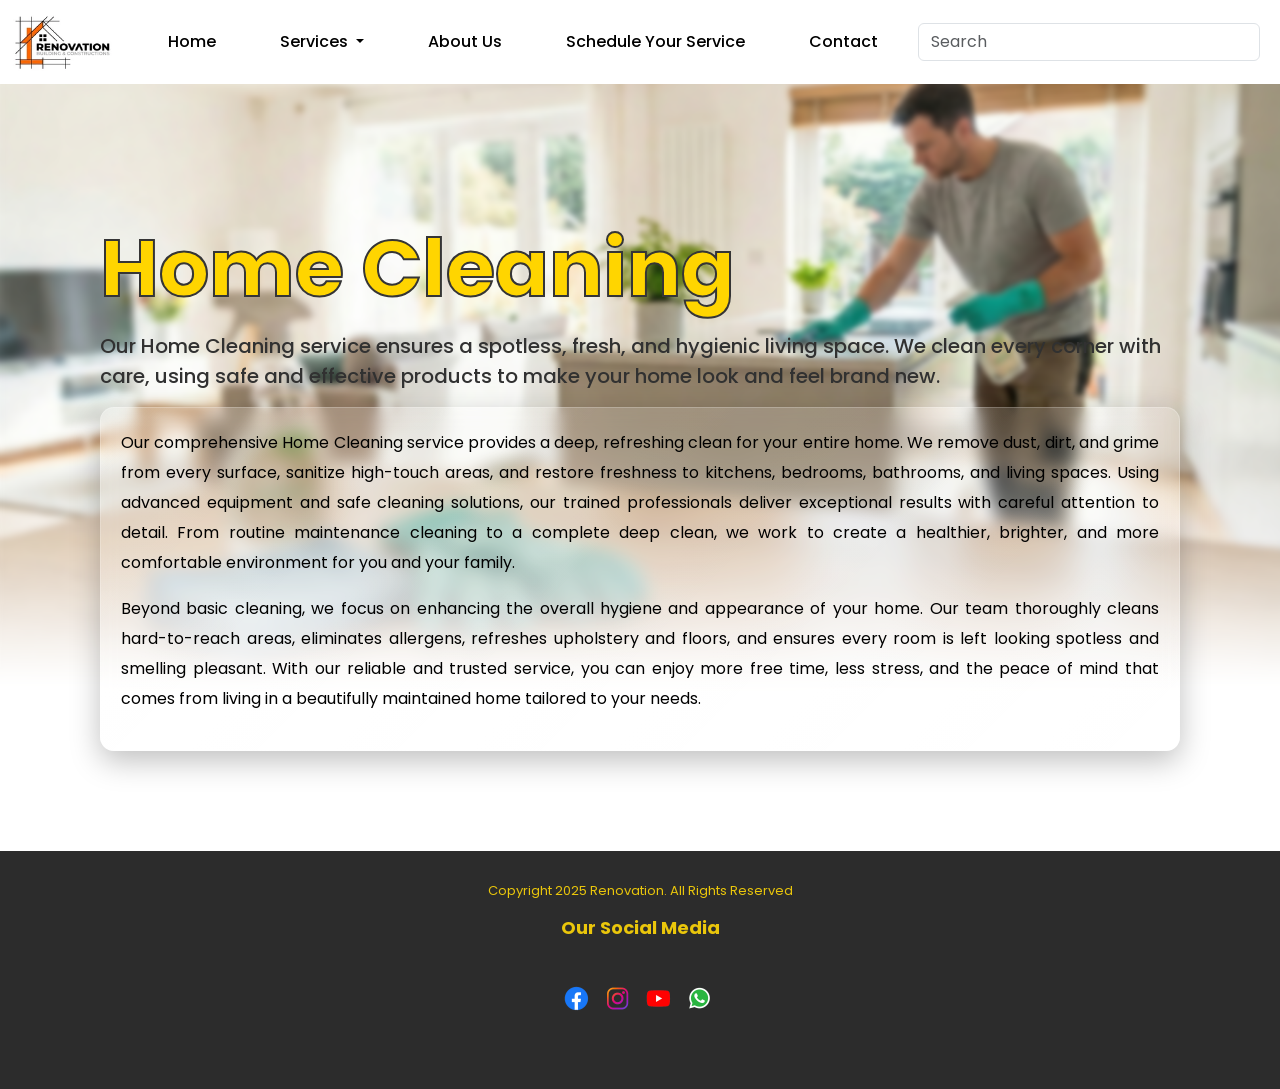
<file: homecleaning.html>
<!DOCTYPE html>
<html lang="en">

<head>
    <meta charset="UTF-8">
    <meta name="viewport" content="width=device-width, initial-scale=1.0">
    <title>Home Cleaning</title>
    <link href="https://cdn.jsdelivr.net/npm/bootstrap@5.3.8/dist/css/bootstrap.min.css" rel="stylesheet"
        integrity="sha384-sRIl4kxILFvY47J16cr9ZwB07vP4J8+LH7qKQnuqkuIAvNWLzeN8tE5YBujZqJLB" crossorigin="anonymous">
    <script src="https://cdn.jsdelivr.net/npm/bootstrap@5.3.8/dist/js/bootstrap.bundle.min.js"
        integrity="sha384-FKyoEForCGlyvwx9Hj09JcYn3nv7wiPVlz7YYwJrWVcXK/BmnVDxM+D2scQbITxI"
        crossorigin="anonymous"></script>
    <link rel="preconnect" href="https://fonts.googleapis.com">
    <link rel="preconnect" href="https://fonts.gstatic.com" crossorigin>
    <link href="https://fonts.googleapis.com/css2?family=Poppins:wght@400;500;700&display=swap" rel="stylesheet">
    <style>
        body {
            font-family: 'Poppins' !important;
            overflow-x: hidden;
            overflow-y: scroll;
        }

        .logo {
            height: 58px;
            width: 100px;
        }

        .nav-txt {
            font-weight: 500;
            color: #000000;
        }

        .nav-txt:hover {
            font-weight: 500;
            color: #ffd000;
        }

        .dropdown-item:hover {
            background-color: #ffd000;
            color: #000000;
        }

        .footer_container {
            background-color: #2c2c2c;
            padding: 30px;
            text-align: center;
        }

        .footer_txt {
            color: #eac60b;
            font-size: 13px;
        }

        .footer_head {
            font-size: 18px;
            font-weight: bold;
            color: #eac60b;
        }

        .img_box {
            width: 25px;
            height: 25px;
            position: relative;
        }

        .footer_icons {
            display: flex;
            flex-direction: row;
            justify-content: center;
        }

        .img_box img {
            position: absolute;
            transform: translate(-15px, 0px);
            width: 100%;
            height: 100%;
            transition: 0.3s;
        }

        .img_box img.hover_img {
            opacity: 0;
        }

        .img_box:hover img.hover_img {
            opacity: 1;
        }

        .img_box:hover img.main_img {
            opacity: 0;
        }

        .container_booking {
            background-image: url(booking_bg.png);
            background-size: cover;
            background-repeat: no-repeat;
            padding: 100px;
        }
        .home_cleaning_container{
            background-image: url(homecleaning_bg.png);
            background-size: cover;
            background-repeat: no-repeat;
            padding: 220px 100px 100px 100px;
        }
        .cleaning_head{
            font-weight: 700;
            font-size: 80px;
            color: #ffd500;
            -webkit-text-stroke: 2px rgb(53, 53, 53);
        }
        .sub_head{
            font-weight: 500;
            font-size: 20px;
            color: #313131;
        }
        .disc{
            text-align: justify;
            line-height: 30px;
        }

    

:root {
            --card-bg: rgba(255, 255, 255, 0.12);
            --card-border: rgba(255, 255, 255, 0.22);
            --card-radius: 14px;
            --card-padding: 1.25rem;
            --card-blur: 8px;
            --card-shadow: 0 10px 30px rgba(0, 0, 0, 0.25);
            --accent-gradient: linear-gradient(135deg, rgba(255, 255, 255, 0.06), rgba(255, 255, 255, 0.02));
            --text-color: #000000;
        }

        .booking_card {
            width: min(auto, calc(100% - 2rem));
            padding: var(--card-padding);
            border-radius: var(--card-radius);
            background: var(--card-bg);
            background-image: var(--accent-gradient);
            border: 1px solid var(--card-border);
            box-shadow: var(--card-shadow);
            -webkit-backdrop-filter: blur(var(--card-blur));
            backdrop-filter: blur(var(--card-blur));
            color: var(--text-color);
            position: relative;
            overflow: hidden;
            isolation: isolate;
            display: block;
            margin: 0px auto;
        }

        .booking-card::before {
            content: "";
            position: absolute;
            inset: 0;
            pointer-events: none;
            background: linear-gradient(180deg, rgba(255, 255, 255, 0.03), rgba(255, 255, 255, 0));
            z-index: -1;
        }


    </style>
</head>

<body>
    <nav class="navbar navbar-expand-lg bg-white fixed-top">
        <div class="container-fluid">
            <a class="navbar-brand" href="#"><img src="logo.png" class="logo"></a>
            <button class="navbar-toggler" type="button" data-bs-toggle="collapse"
                data-bs-target="#navbarSupportedContent" aria-controls="navbarSupportedContent" aria-expanded="false"
                aria-label="Toggle navigation">
                <span class="navbar-toggler-icon"></span>
            </button>
            <div class="collapse navbar-collapse" id="navbarSupportedContent">
                <ul class="navbar-nav me-auto mx-auto mb-2 mb-lg-0 gap-5">
                    <li class="nav-item">
                        <a class="nav-link nav-txt" href="index.html">Home</a>
                    </li>

                    <li class="nav-item dropdown">
                        <a class="nav-link dropdown-toggle nav-txt" href="#services_section" role="button"
                            data-bs-toggle="dropdown" aria-expanded="false">
                            Services
                        </a>
                        <ul class="dropdown-menu nav-txt">
                            <li><a class="dropdown-item nav-txt" href="homecleaning.html">Home Cleaning</a></li>
                            <li><a class="dropdown-item nav-txt" href="intiriorpainting.html">Intirior Painting</a></li>
                            <li><a class="dropdown-item nav-txt" href="lightfixtures.html">Light Fixtures</a></li>
                            <li><a class="dropdown-item nav-txt" href="smarthome.html">Smart Home</a></li>
                            <li><a class="dropdown-item nav-txt" href="plumbing.html">Plumbing</a></li>
                            <li><a class="dropdown-item nav-txt" href="flooring.html">Flooring</a></li>
                            <li><a class="dropdown-item nav-txt" href="renovation.html">Renovation</a></li>
                            <li><a class="dropdown-item nav-txt" href="painting.html">Painting</a></li>
                        </ul>
                    </li>

                    <li class="nav-item">
                        <a class="nav-link nav-txt" href="#aboutus_section">About Us</a>
                    </li>
                    <li class="nav-item">
                        <a class="nav-link nav-txt" href="slotbookpage.html">Schedule Your Service</a>
                    </li>
                    <li class="nav-item">
                        <a class="nav-link nav-txt" href="#footer">Contact</a>
                    </li>

                </ul>
                <form class="d-flex" role="search">
                    <input class="form-control me-2" type="search" placeholder="Search" aria-label="Search" />
                </form>
            </div>
        </div>
    </nav>

<div id="homecleaning">
    <div class="container-fluid home_cleaning_container">
        <div class="row">
            <div class="col-12">
                <marquee behavior="slide" scrollamount="100"><h1 class="cleaning_head">Home Cleaning</h1></marquee>
                <p class="sub_head">Our Home Cleaning service ensures a spotless, fresh, and hygienic living space. We clean every corner with care, using safe and effective products to make your home look and feel brand new.</p>
                <div class="booking_card">
                    <p class="disc">Our comprehensive Home Cleaning service provides a deep, refreshing clean for your entire home. We remove dust, dirt, and grime from every surface, sanitize high-touch areas, and restore freshness to kitchens, bedrooms, bathrooms, and living spaces. Using advanced equipment and safe cleaning solutions, our trained professionals deliver exceptional results with careful attention to detail. From routine maintenance cleaning to a complete deep clean, we work to create a healthier, brighter, and more comfortable environment for you and your family.</p>

                    <p class="disc">Beyond basic cleaning, we focus on enhancing the overall hygiene and appearance of your home. Our team thoroughly cleans hard-to-reach areas, eliminates allergens, refreshes upholstery and floors, and ensures every room is left looking spotless and smelling pleasant. With our reliable and trusted service, you can enjoy more free time, less stress, and the peace of mind that comes from living in a beautifully maintained home tailored to your needs.</p>
                </div>
            </div>
        </div>
    </div>
</div>
    <div id="footer">
        <div class="container-fluid footer_container">
            <div class="row align-items-center">
                <div class="col-12">
                    <p class="footer_txt">Copyright 2025 Renovation. All Rights Reserved</p>
                    <h6 class="footer_head">Our Social Media</h6>
                    <div class="footer_icons my-5">
                        <div class="img_box mx-2">
                            <img src="fb_1.png" alt="fb" class="main_img" />
                            <img src="fb_2.png" alt="fb" class="hover_img" />
                        </div>

                        <div class="img_box mx-2">
                            <img src="insta1.png" alt="fb" class="main_img" />
                            <img src="insta2.png" alt="fb" class="hover_img" />
                        </div>

                        <div class="img_box mx-2">
                            <img src="yt_1.png" alt="fb" class="main_img" />
                            <img src="yt_2.png" alt="fb" class="hover_img" />
                        </div>

                        <div class="img_box mx-2">
                            <img src="whatsapp_1.png" alt="fb" class="main_img" />
                            <img src="whatsapp_2.png" alt="fb" class="hover_img" />
                        </div>
                    </div>
                </div>
            </div>
        </div>
    </div>
</body>

</html>
</file>
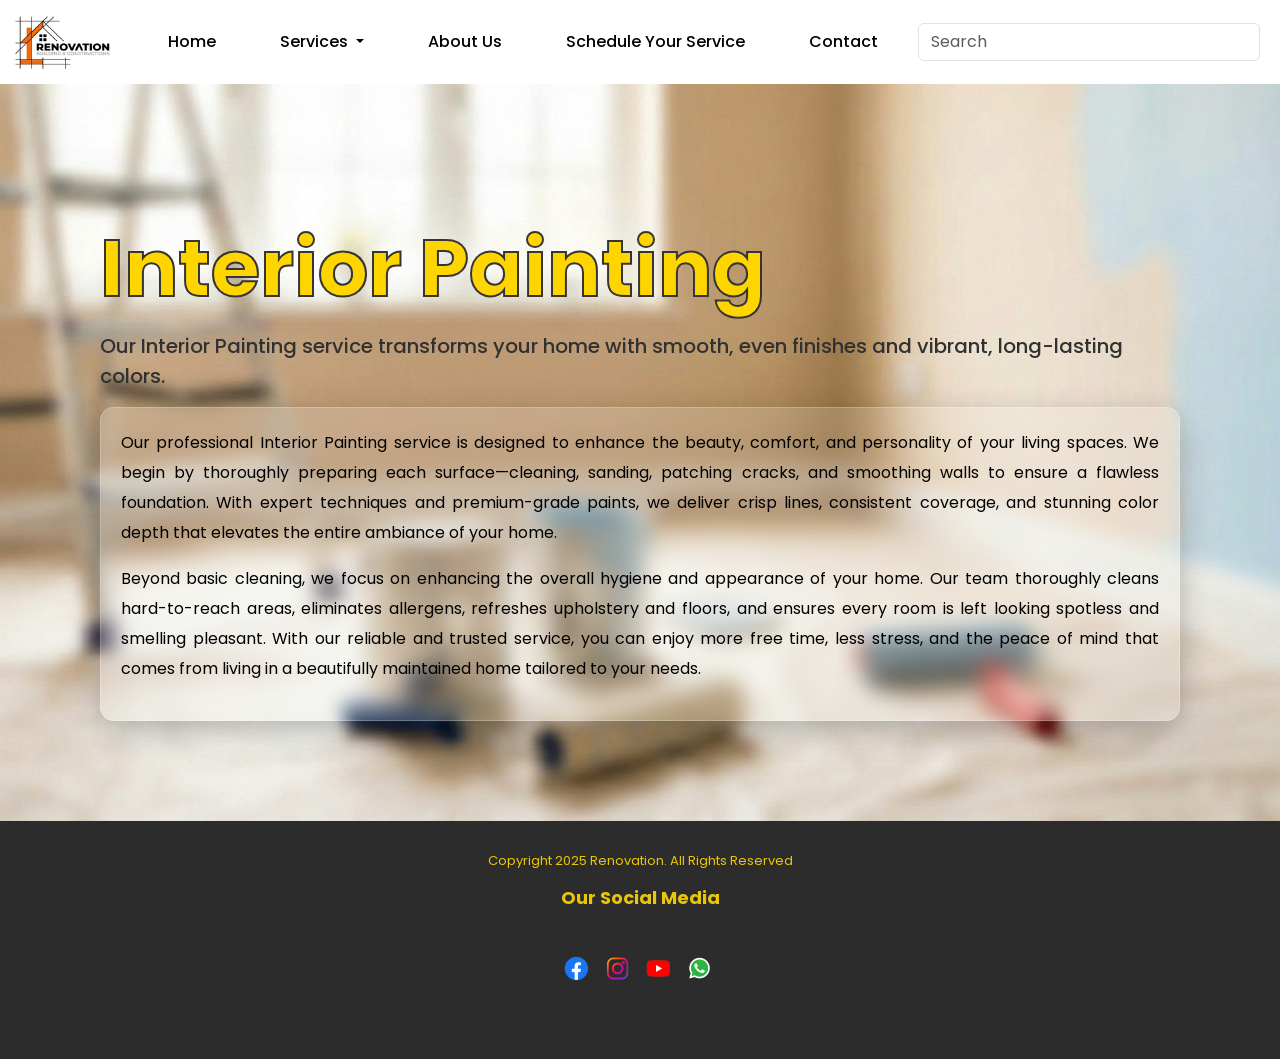
<file: intiriorpainting.html>
<!DOCTYPE html>
<html lang="en">

<head>
    <meta charset="UTF-8">
    <meta name="viewport" content="width=device-width, initial-scale=1.0">
    <title>Home Cleaning</title>
    <link href="https://cdn.jsdelivr.net/npm/bootstrap@5.3.8/dist/css/bootstrap.min.css" rel="stylesheet"
        integrity="sha384-sRIl4kxILFvY47J16cr9ZwB07vP4J8+LH7qKQnuqkuIAvNWLzeN8tE5YBujZqJLB" crossorigin="anonymous">
    <script src="https://cdn.jsdelivr.net/npm/bootstrap@5.3.8/dist/js/bootstrap.bundle.min.js"
        integrity="sha384-FKyoEForCGlyvwx9Hj09JcYn3nv7wiPVlz7YYwJrWVcXK/BmnVDxM+D2scQbITxI"
        crossorigin="anonymous"></script>
    <link rel="preconnect" href="https://fonts.googleapis.com">
    <link rel="preconnect" href="https://fonts.gstatic.com" crossorigin>
    <link href="https://fonts.googleapis.com/css2?family=Poppins:wght@400;500;700&display=swap" rel="stylesheet">
    <style>
        body {
            font-family: 'Poppins' !important;
            overflow-x: hidden;
            overflow-y: scroll;
        }

        .logo {
            height: 58px;
            width: 100px;
        }

        .nav-txt {
            font-weight: 500;
            color: #000000;
        }

        .nav-txt:hover {
            font-weight: 500;
            color: #ffd000;
        }

        .dropdown-item:hover {
            background-color: #ffd000;
            color: #000000;
        }

        .footer_container {
            background-color: #2c2c2c;
            padding: 30px;
            text-align: center;
        }

        .footer_txt {
            color: #eac60b;
            font-size: 13px;
        }

        .footer_head {
            font-size: 18px;
            font-weight: bold;
            color: #eac60b;
        }

        .img_box {
            width: 25px;
            height: 25px;
            position: relative;
        }

        .footer_icons {
            display: flex;
            flex-direction: row;
            justify-content: center;
        }

        .img_box img {
            position: absolute;
            transform: translate(-15px, 0px);
            width: 100%;
            height: 100%;
            transition: 0.3s;
        }

        .img_box img.hover_img {
            opacity: 0;
        }

        .img_box:hover img.hover_img {
            opacity: 1;
        }

        .img_box:hover img.main_img {
            opacity: 0;
        }

        .home_cleaning_container{
            background-image: url(interior_bg.png);
            background-size: cover;
            background-repeat: no-repeat;
            padding: 220px 100px 100px 100px;
        }
        .cleaning_head{
            font-weight: 700;
            font-size: 80px;
            color: #ffd500;
            -webkit-text-stroke: 2px rgb(53, 53, 53);
        }
        .sub_head{
            font-weight: 500;
            font-size: 20px;
            color: #313131;
        }
        .disc{
            text-align: justify;
            line-height: 30px;
        }

    

:root {
            --card-bg: rgba(255, 255, 255, 0.12);
            --card-border: rgba(255, 255, 255, 0.22);
            --card-radius: 14px;
            --card-padding: 1.25rem;
            --card-blur: 8px;
            --card-shadow: 0 10px 30px rgba(0, 0, 0, 0.25);
            --accent-gradient: linear-gradient(135deg, rgba(255, 255, 255, 0.06), rgba(255, 255, 255, 0.02));
            --text-color: #000000;
        }

        .booking_card {
            width: min(auto, calc(100% - 2rem));
            padding: var(--card-padding);
            border-radius: var(--card-radius);
            background: var(--card-bg);
            background-image: var(--accent-gradient);
            border: 1px solid var(--card-border);
            box-shadow: var(--card-shadow);
            -webkit-backdrop-filter: blur(var(--card-blur));
            backdrop-filter: blur(var(--card-blur));
            color: var(--text-color);
            position: relative;
            overflow: hidden;
            isolation: isolate;
            display: block;
            margin: 0px auto;
        }

        .booking-card::before {
            content: "";
            position: absolute;
            inset: 0;
            pointer-events: none;
            background: linear-gradient(180deg, rgba(255, 255, 255, 0.03), rgba(255, 255, 255, 0));
            z-index: -1;
        }


    </style>
</head>

<body>
    <nav class="navbar navbar-expand-lg bg-white fixed-top">
        <div class="container-fluid">
            <a class="navbar-brand" href="#"><img src="logo.png" class="logo"></a>
            <button class="navbar-toggler" type="button" data-bs-toggle="collapse"
                data-bs-target="#navbarSupportedContent" aria-controls="navbarSupportedContent" aria-expanded="false"
                aria-label="Toggle navigation">
                <span class="navbar-toggler-icon"></span>
            </button>
            <div class="collapse navbar-collapse" id="navbarSupportedContent">
                <ul class="navbar-nav me-auto mx-auto mb-2 mb-lg-0 gap-5">
                    <li class="nav-item">
                        <a class="nav-link nav-txt" href="index.html">Home</a>
                    </li>

                    <li class="nav-item dropdown">
                        <a class="nav-link dropdown-toggle nav-txt" href="#services_section" role="button"
                            data-bs-toggle="dropdown" aria-expanded="false">
                            Services
                        </a>
                        <ul class="dropdown-menu nav-txt">
                            <li><a class="dropdown-item nav-txt" href="homecleaning.html">Home Cleaning</a></li>
                            <li><a class="dropdown-item nav-txt" href="#">Interior Painting</a></li>
                            <li><a class="dropdown-item nav-txt" href="lightfixtures.html">Light Fixtures</a></li>
                            <li><a class="dropdown-item nav-txt" href="smarthome.html">Smart Home</a></li>
                            <li><a class="dropdown-item nav-txt" href="plumbing.html">Plumbing</a></li>
                            <li><a class="dropdown-item nav-txt" href="flooring.html">Flooring</a></li>
                            <li><a class="dropdown-item nav-txt" href="renovation.html">Renovation</a></li>
                            <li><a class="dropdown-item nav-txt" href="painting.html">Painting</a></li>
                        </ul>
                    </li>

                    <li class="nav-item">
                        <a class="nav-link nav-txt" href="#aboutus_section">About Us</a>
                    </li>
                    <li class="nav-item">
                        <a class="nav-link nav-txt" href="slotbookpage.html">Schedule Your Service</a>
                    </li>
                    <li class="nav-item">
                        <a class="nav-link nav-txt" href="#footer">Contact</a>
                    </li>

                </ul>
                <form class="d-flex" role="search">
                    <input class="form-control me-2" type="search" placeholder="Search" aria-label="Search" />
                </form>
            </div>
        </div>
    </nav>

<div id="homecleaning">
    <div class="container-fluid home_cleaning_container">
        <div class="row">
            <div class="col-12">
                <marquee behavior="slide" scrollamount="100"><h1 class="cleaning_head">Interior Painting</h1></marquee>
                <p class="sub_head">Our Interior Painting service transforms your home with smooth, even finishes and vibrant, long-lasting colors.</p>
                <div class="booking_card">
                    <p class="disc">Our professional Interior Painting service is designed to enhance the beauty, comfort, and personality of your living spaces. We begin by thoroughly preparing each surface—cleaning, sanding, patching cracks, and smoothing walls to ensure a flawless foundation. With expert techniques and premium-grade paints, we deliver crisp lines, consistent coverage, and stunning color depth that elevates the entire ambiance of your home.</p>

                    <p class="disc">Beyond basic cleaning, we focus on enhancing the overall hygiene and appearance of your home. Our team thoroughly cleans hard-to-reach areas, eliminates allergens, refreshes upholstery and floors, and ensures every room is left looking spotless and smelling pleasant. With our reliable and trusted service, you can enjoy more free time, less stress, and the peace of mind that comes from living in a beautifully maintained home tailored to your needs.</p>
                </div>
            </div>
        </div>
    </div>
</div>
    <div id="footer">
        <div class="container-fluid footer_container">
            <div class="row align-items-center">
                <div class="col-12">
                    <p class="footer_txt">Copyright 2025 Renovation. All Rights Reserved</p>
                    <h6 class="footer_head">Our Social Media</h6>
                    <div class="footer_icons my-5">
                        <div class="img_box mx-2">
                            <img src="fb_1.png" alt="fb" class="main_img" />
                            <img src="fb_2.png" alt="fb" class="hover_img" />
                        </div>

                        <div class="img_box mx-2">
                            <img src="insta1.png" alt="fb" class="main_img" />
                            <img src="insta2.png" alt="fb" class="hover_img" />
                        </div>

                        <div class="img_box mx-2">
                            <img src="yt_1.png" alt="fb" class="main_img" />
                            <img src="yt_2.png" alt="fb" class="hover_img" />
                        </div>

                        <div class="img_box mx-2">
                            <img src="whatsapp_1.png" alt="fb" class="main_img" />
                            <img src="whatsapp_2.png" alt="fb" class="hover_img" />
                        </div>
                    </div>
                </div>
            </div>
        </div>
    </div>
</body>

</html>
</file>
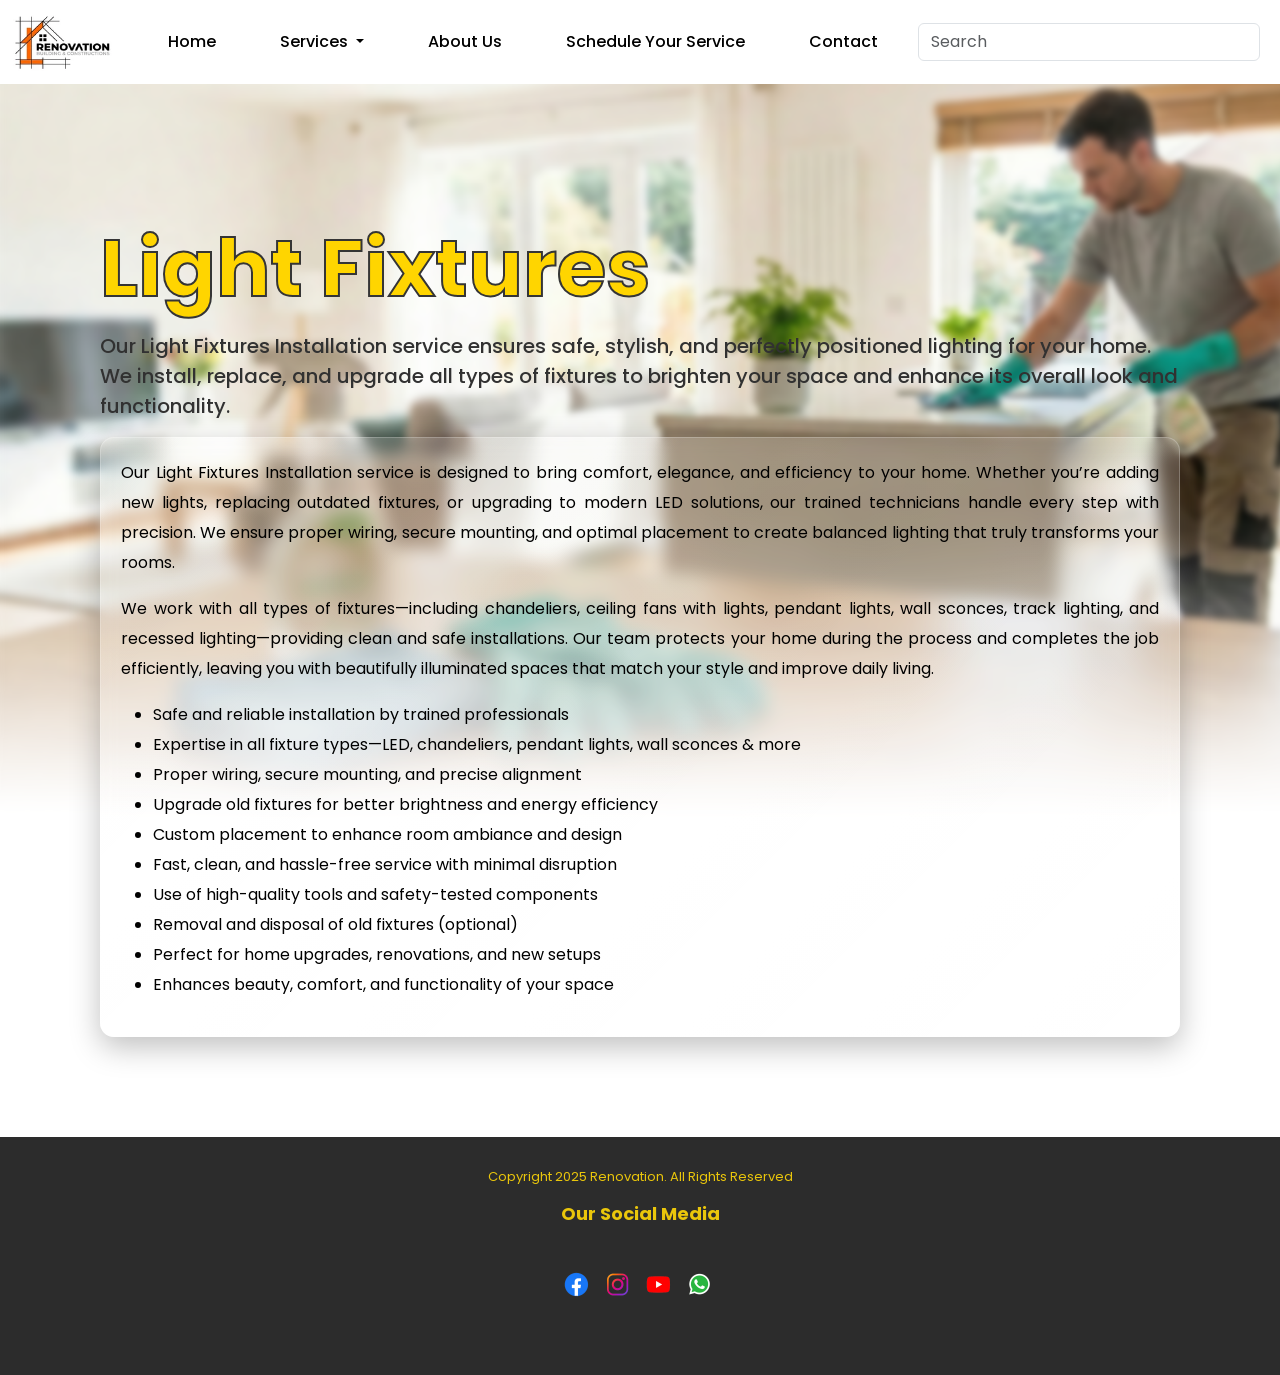
<file: lightfixtures.html>
<!DOCTYPE html>
<html lang="en">

<head>
    <meta charset="UTF-8">
    <meta name="viewport" content="width=device-width, initial-scale=1.0">
    <title>Home Cleaning</title>
    <link href="https://cdn.jsdelivr.net/npm/bootstrap@5.3.8/dist/css/bootstrap.min.css" rel="stylesheet"
        integrity="sha384-sRIl4kxILFvY47J16cr9ZwB07vP4J8+LH7qKQnuqkuIAvNWLzeN8tE5YBujZqJLB" crossorigin="anonymous">
    <script src="https://cdn.jsdelivr.net/npm/bootstrap@5.3.8/dist/js/bootstrap.bundle.min.js"
        integrity="sha384-FKyoEForCGlyvwx9Hj09JcYn3nv7wiPVlz7YYwJrWVcXK/BmnVDxM+D2scQbITxI"
        crossorigin="anonymous"></script>
    <link rel="preconnect" href="https://fonts.googleapis.com">
    <link rel="preconnect" href="https://fonts.gstatic.com" crossorigin>
    <link href="https://fonts.googleapis.com/css2?family=Poppins:wght@400;500;700&display=swap" rel="stylesheet">
    <style>
        body {
            font-family: 'Poppins' !important;
            overflow-x: hidden;
            overflow-y: scroll;
        }

        .logo {
            height: 58px;
            width: 100px;
        }

        .nav-txt {
            font-weight: 500;
            color: #000000;
        }

        .nav-txt:hover {
            font-weight: 500;
            color: #ffd000;
        }

        .dropdown-item:hover {
            background-color: #ffd000;
            color: #000000;
        }

        .footer_container {
            background-color: #2c2c2c;
            padding: 30px;
            text-align: center;
        }

        .footer_txt {
            color: #eac60b;
            font-size: 13px;
        }

        .footer_head {
            font-size: 18px;
            font-weight: bold;
            color: #eac60b;
        }

        .img_box {
            width: 25px;
            height: 25px;
            position: relative;
        }

        .footer_icons {
            display: flex;
            flex-direction: row;
            justify-content: center;
        }

        .img_box img {
            position: absolute;
            transform: translate(-15px, 0px);
            width: 100%;
            height: 100%;
            transition: 0.3s;
        }

        .img_box img.hover_img {
            opacity: 0;
        }

        .img_box:hover img.hover_img {
            opacity: 1;
        }

        .img_box:hover img.main_img {
            opacity: 0;
        }


        .home_cleaning_container {
            background-image: url(homecleaning_bg.png);
            background-size: cover;
            background-repeat: no-repeat;
            padding: 220px 100px 100px 100px;
        }

        .cleaning_head {
            font-weight: 700;
            font-size: 80px;
            color: #ffd500;
            -webkit-text-stroke: 2px rgb(53, 53, 53);
        }

        .sub_head {
            font-weight: 500;
            font-size: 20px;
            color: #313131;
        }

        .disc {
            text-align: justify;
            line-height: 30px;
        }



        :root {
            --card-bg: rgba(255, 255, 255, 0.12);
            --card-border: rgba(255, 255, 255, 0.22);
            --card-radius: 14px;
            --card-padding: 1.25rem;
            --card-blur: 8px;
            --card-shadow: 0 10px 30px rgba(0, 0, 0, 0.25);
            --accent-gradient: linear-gradient(135deg, rgba(255, 255, 255, 0.06), rgba(255, 255, 255, 0.02));
            --text-color: #000000;
        }

        .booking_card {
            width: min(auto, calc(100% - 2rem));
            padding: var(--card-padding);
            border-radius: var(--card-radius);
            background: var(--card-bg);
            background-image: var(--accent-gradient);
            border: 1px solid var(--card-border);
            box-shadow: var(--card-shadow);
            -webkit-backdrop-filter: blur(var(--card-blur));
            backdrop-filter: blur(var(--card-blur));
            color: var(--text-color);
            position: relative;
            overflow: hidden;
            isolation: isolate;
            display: block;
            margin: 0px auto;
        }

        .booking-card::before {
            content: "";
            position: absolute;
            inset: 0;
            pointer-events: none;
            background: linear-gradient(180deg, rgba(255, 255, 255, 0.03), rgba(255, 255, 255, 0));
            z-index: -1;
        }
    </style>
</head>

<body>
    <nav class="navbar navbar-expand-lg bg-white fixed-top">
        <div class="container-fluid">
            <a class="navbar-brand" href="#"><img src="logo.png" class="logo"></a>
            <button class="navbar-toggler" type="button" data-bs-toggle="collapse"
                data-bs-target="#navbarSupportedContent" aria-controls="navbarSupportedContent" aria-expanded="false"
                aria-label="Toggle navigation">
                <span class="navbar-toggler-icon"></span>
            </button>
            <div class="collapse navbar-collapse" id="navbarSupportedContent">
                <ul class="navbar-nav me-auto mx-auto mb-2 mb-lg-0 gap-5">
                    <li class="nav-item">
                        <a class="nav-link nav-txt" href="index.html">Home</a>
                    </li>

                    <li class="nav-item dropdown">
                        <a class="nav-link dropdown-toggle nav-txt" href="#services_section" role="button"
                            data-bs-toggle="dropdown" aria-expanded="false">
                            Services
                        </a>
                        <ul class="dropdown-menu nav-txt">
                            <li><a class="dropdown-item nav-txt" href="homecleaning.html">Home Cleaning</a></li>
                            <li><a class="dropdown-item nav-txt" href="intiriorpainting.html">Intirior Painting</a></li>
                            <li><a class="dropdown-item nav-txt" href="lightfixtures.html">Light Fixtures</a></li>
                            <li><a class="dropdown-item nav-txt" href="smarthome.html">Smart Home</a></li>
                            <li><a class="dropdown-item nav-txt" href="plumbing.html">Plumbing</a></li>
                            <li><a class="dropdown-item nav-txt" href="flooring.html">Flooring</a></li>
                            <li><a class="dropdown-item nav-txt" href="renovation.html">Renovation</a></li>
                            <li><a class="dropdown-item nav-txt" href="painting.html">Painting</a></li>
                        </ul>
                    </li>

                    <li class="nav-item">
                        <a class="nav-link nav-txt" href="#aboutus_section">About Us</a>
                    </li>
                    <li class="nav-item">
                        <a class="nav-link nav-txt" href="slotbookpage.html">Schedule Your Service</a>
                    </li>
                    <li class="nav-item">
                        <a class="nav-link nav-txt" href="#footer">Contact</a>
                    </li>

                </ul>
                <form class="d-flex" role="search">
                    <input class="form-control me-2" type="search" placeholder="Search" aria-label="Search" />
                </form>
            </div>
        </div>
    </nav>

    <div id="homecleaning">
        <div class="container-fluid home_cleaning_container">
            <div class="row">
                <div class="col-12">
                    <marquee behavior="slide" scrollamount="100">
                        <h1 class="cleaning_head">Light Fixtures</h1>
                    </marquee>
                    <p class="sub_head">Our Light Fixtures Installation service ensures safe, stylish, and perfectly
                        positioned lighting for your home. We install, replace, and upgrade all types of fixtures to
                        brighten your space and enhance its overall look and functionality.</p>
                    <div class="booking_card">
                        <p class="disc">Our Light Fixtures Installation service is designed to bring comfort, elegance,
                            and efficiency to your home. Whether you’re adding new lights, replacing outdated fixtures,
                            or upgrading to modern LED solutions, our trained technicians handle every step with
                            precision. We ensure proper wiring, secure mounting, and optimal placement to create
                            balanced lighting that truly transforms your rooms.</p>

                        <p class="disc">We work with all types of fixtures—including chandeliers, ceiling fans with
                            lights, pendant lights, wall sconces, track lighting, and recessed lighting—providing clean
                            and safe installations. Our team protects your home during the process and completes the job
                            efficiently, leaving you with beautifully illuminated spaces that match your style and
                            improve daily living.</p>
                        <ul class="disc">
                            <li>Safe and reliable installation by trained professionals</li>
                            <li>Expertise in all fixture types—LED, chandeliers, pendant lights, wall sconces & more</li>
                            <li>Proper wiring, secure mounting, and precise alignment</li>
                            <li>Upgrade old fixtures for better brightness and energy efficiency</li>
                            <li>Custom placement to enhance room ambiance and design</li>
                            <li>Fast, clean, and hassle-free service with minimal disruption</li>
                            <li>Use of high-quality tools and safety-tested components</li>
                            <li>Removal and disposal of old fixtures (optional)</li>
                            <li>Perfect for home upgrades, renovations, and new setups</li>
                            <li>Enhances beauty, comfort, and functionality of your space</li>
                        </ul>                   
                    </div>
                </div>
            </div>
        </div>
    </div>
    <div id="footer">
        <div class="container-fluid footer_container">
            <div class="row align-items-center">
                <div class="col-12">
                    <p class="footer_txt">Copyright 2025 Renovation. All Rights Reserved</p>
                    <h6 class="footer_head">Our Social Media</h6>
                    <div class="footer_icons my-5">
                        <div class="img_box mx-2">
                            <img src="fb_1.png" alt="fb" class="main_img" />
                            <img src="fb_2.png" alt="fb" class="hover_img" />
                        </div>

                        <div class="img_box mx-2">
                            <img src="insta1.png" alt="fb" class="main_img" />
                            <img src="insta2.png" alt="fb" class="hover_img" />
                        </div>

                        <div class="img_box mx-2">
                            <img src="yt_1.png" alt="fb" class="main_img" />
                            <img src="yt_2.png" alt="fb" class="hover_img" />
                        </div>

                        <div class="img_box mx-2">
                            <img src="whatsapp_1.png" alt="fb" class="main_img" />
                            <img src="whatsapp_2.png" alt="fb" class="hover_img" />
                        </div>
                    </div>
                </div>
            </div>
        </div>
    </div>
</body>

</html>
</file>
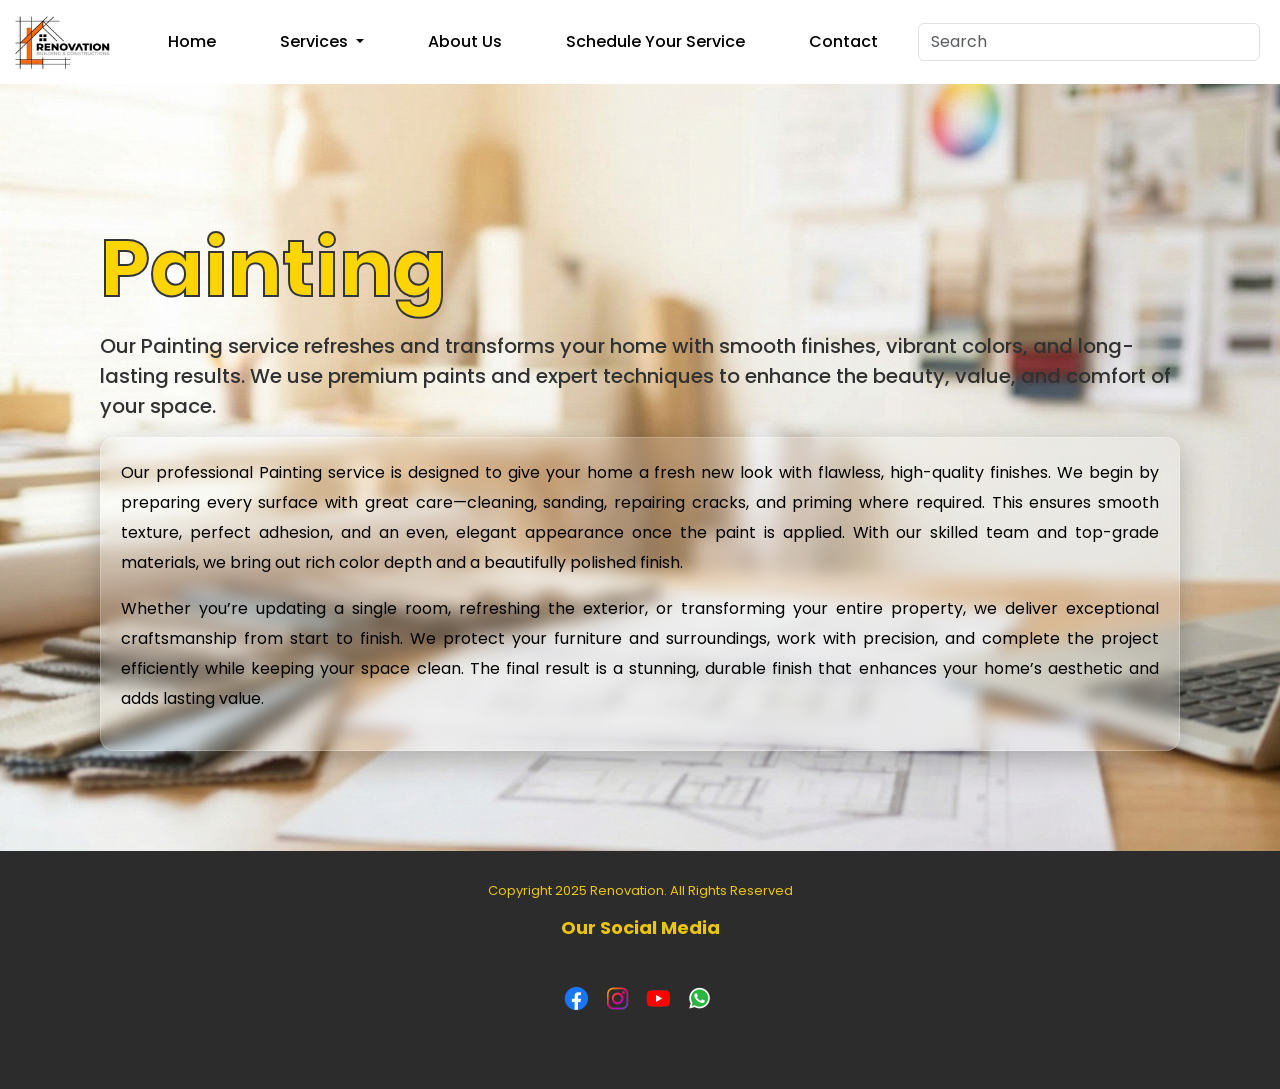
<file: painting.html>
<!DOCTYPE html>
<html lang="en">

<head>
    <meta charset="UTF-8">
    <meta name="viewport" content="width=device-width, initial-scale=1.0">
    <title>Home Cleaning</title>
    <link href="https://cdn.jsdelivr.net/npm/bootstrap@5.3.8/dist/css/bootstrap.min.css" rel="stylesheet"
        integrity="sha384-sRIl4kxILFvY47J16cr9ZwB07vP4J8+LH7qKQnuqkuIAvNWLzeN8tE5YBujZqJLB" crossorigin="anonymous">
    <script src="https://cdn.jsdelivr.net/npm/bootstrap@5.3.8/dist/js/bootstrap.bundle.min.js"
        integrity="sha384-FKyoEForCGlyvwx9Hj09JcYn3nv7wiPVlz7YYwJrWVcXK/BmnVDxM+D2scQbITxI"
        crossorigin="anonymous"></script>
    <link rel="preconnect" href="https://fonts.googleapis.com">
    <link rel="preconnect" href="https://fonts.gstatic.com" crossorigin>
    <link href="https://fonts.googleapis.com/css2?family=Poppins:wght@400;500;700&display=swap" rel="stylesheet">
    <style>
        body {
            font-family: 'Poppins' !important;
            overflow-x: hidden;
            overflow-y: scroll;
        }

        .logo {
            height: 58px;
            width: 100px;
        }

        .nav-txt {
            font-weight: 500;
            color: #000000;
        }

        .nav-txt:hover {
            font-weight: 500;
            color: #ffd000;
        }

        .dropdown-item:hover {
            background-color: #ffd000;
            color: #000000;
        }

        .footer_container {
            background-color: #2c2c2c;
            padding: 30px;
            text-align: center;
        }

        .footer_txt {
            color: #eac60b;
            font-size: 13px;
        }

        .footer_head {
            font-size: 18px;
            font-weight: bold;
            color: #eac60b;
        }

        .img_box {
            width: 25px;
            height: 25px;
            position: relative;
        }

        .footer_icons {
            display: flex;
            flex-direction: row;
            justify-content: center;
        }

        .img_box img {
            position: absolute;
            transform: translate(-15px, 0px);
            width: 100%;
            height: 100%;
            transition: 0.3s;
        }

        .img_box img.hover_img {
            opacity: 0;
        }

        .img_box:hover img.hover_img {
            opacity: 1;
        }

        .img_box:hover img.main_img {
            opacity: 0;
        }

        .container_booking {
            background-image: url(booking_bg.png);
            background-size: cover;
            background-repeat: no-repeat;
            padding: 100px;
        }
        .home_cleaning_container{
            background-image: url(painting_bg.png);
            background-size: cover;
            background-repeat: no-repeat;
            padding: 220px 100px 100px 100px;
        }
        .cleaning_head{
            font-weight: 700;
            font-size: 80px;
            color: #ffd500;
            -webkit-text-stroke: 2px rgb(53, 53, 53);
        }
        .sub_head{
            font-weight: 500;
            font-size: 20px;
            color: #313131;
        }
        .disc{
            text-align: justify;
            line-height: 30px;
        }

    

:root {
            --card-bg: rgba(255, 255, 255, 0.12);
            --card-border: rgba(255, 255, 255, 0.22);
            --card-radius: 14px;
            --card-padding: 1.25rem;
            --card-blur: 8px;
            --card-shadow: 0 10px 30px rgba(0, 0, 0, 0.25);
            --accent-gradient: linear-gradient(135deg, rgba(255, 255, 255, 0.06), rgba(255, 255, 255, 0.02));
            --text-color: #000000;
        }

        .booking_card {
            width: min(auto, calc(100% - 2rem));
            padding: var(--card-padding);
            border-radius: var(--card-radius);
            background: var(--card-bg);
            background-image: var(--accent-gradient);
            border: 1px solid var(--card-border);
            box-shadow: var(--card-shadow);
            -webkit-backdrop-filter: blur(var(--card-blur));
            backdrop-filter: blur(var(--card-blur));
            color: var(--text-color);
            position: relative;
            overflow: hidden;
            isolation: isolate;
            display: block;
            margin: 0px auto;
        }

        .booking-card::before {
            content: "";
            position: absolute;
            inset: 0;
            pointer-events: none;
            background: linear-gradient(180deg, rgba(255, 255, 255, 0.03), rgba(255, 255, 255, 0));
            z-index: -1;
        }


    </style>
</head>

<body>
    <nav class="navbar navbar-expand-lg bg-white fixed-top">
        <div class="container-fluid">
            <a class="navbar-brand" href="#"><img src="logo.png" class="logo"></a>
            <button class="navbar-toggler" type="button" data-bs-toggle="collapse"
                data-bs-target="#navbarSupportedContent" aria-controls="navbarSupportedContent" aria-expanded="false"
                aria-label="Toggle navigation">
                <span class="navbar-toggler-icon"></span>
            </button>
            <div class="collapse navbar-collapse" id="navbarSupportedContent">
                <ul class="navbar-nav me-auto mx-auto mb-2 mb-lg-0 gap-5">
                    <li class="nav-item">
                        <a class="nav-link nav-txt" href="index.html">Home</a>
                    </li>

                    <li class="nav-item dropdown">
                        <a class="nav-link dropdown-toggle nav-txt" href="#services_section" role="button"
                            data-bs-toggle="dropdown" aria-expanded="false">
                            Services
                        </a>
                        <ul class="dropdown-menu nav-txt">
                            <li><a class="dropdown-item nav-txt" href="homecleaning.html">Home Cleaning</a></li>
                            <li><a class="dropdown-item nav-txt" href="intiriorpainting.html">Intirior Painting</a></li>
                            <li><a class="dropdown-item nav-txt" href="lightfixtures.html">Light Fixtures</a></li>
                            <li><a class="dropdown-item nav-txt" href="smarthome.html">Smart Home</a></li>
                            <li><a class="dropdown-item nav-txt" href="plumbing.html">Plumbing</a></li>
                            <li><a class="dropdown-item nav-txt" href="flooring.html">Flooring</a></li>
                            <li><a class="dropdown-item nav-txt" href="renovation.html">Renovation</a></li>
                            <li><a class="dropdown-item nav-txt" href="painting.html">Painting</a></li>
                        </ul>
                    </li>

                    <li class="nav-item">
                        <a class="nav-link nav-txt" href="#aboutus_section">About Us</a>
                    </li>
                    <li class="nav-item">
                        <a class="nav-link nav-txt" href="slotbookpage.html">Schedule Your Service</a>
                    </li>
                    <li class="nav-item">
                        <a class="nav-link nav-txt" href="#footer">Contact</a>
                    </li>

                </ul>
                <form class="d-flex" role="search">
                    <input class="form-control me-2" type="search" placeholder="Search" aria-label="Search" />
                </form>
            </div>
        </div>
    </nav>

<div id="homecleaning">
    <div class="container-fluid home_cleaning_container">
        <div class="row">
            <div class="col-12">
                <marquee behavior="slide" scrollamount="100"><h1 class="cleaning_head">Painting</h1></marquee>
                <p class="sub_head">Our Painting service refreshes and transforms your home with smooth finishes, vibrant colors, and long-lasting results. We use premium paints and expert techniques to enhance the beauty, value, and comfort of your space.</p>
                <div class="booking_card">
                    <p class="disc">Our professional Painting service is designed to give your home a fresh new look with flawless, high-quality finishes. We begin by preparing every surface with great care—cleaning, sanding, repairing cracks, and priming where required. This ensures smooth texture, perfect adhesion, and an even, elegant appearance once the paint is applied. With our skilled team and top-grade materials, we bring out rich color depth and a beautifully polished finish.</p>

                    <p class="disc">Whether you’re updating a single room, refreshing the exterior, or transforming your entire property, we deliver exceptional craftsmanship from start to finish. We protect your furniture and surroundings, work with precision, and complete the project efficiently while keeping your space clean. The final result is a stunning, durable finish that enhances your home’s aesthetic and adds lasting value.</p>
                </div>
            </div>
        </div>
    </div>
</div>
    <div id="footer">
        <div class="container-fluid footer_container">
            <div class="row align-items-center">
                <div class="col-12">
                    <p class="footer_txt">Copyright 2025 Renovation. All Rights Reserved</p>
                    <h6 class="footer_head">Our Social Media</h6>
                    <div class="footer_icons my-5">
                        <div class="img_box mx-2">
                            <img src="fb_1.png" alt="fb" class="main_img" />
                            <img src="fb_2.png" alt="fb" class="hover_img" />
                        </div>

                        <div class="img_box mx-2">
                            <img src="insta1.png" alt="fb" class="main_img" />
                            <img src="insta2.png" alt="fb" class="hover_img" />
                        </div>

                        <div class="img_box mx-2">
                            <img src="yt_1.png" alt="fb" class="main_img" />
                            <img src="yt_2.png" alt="fb" class="hover_img" />
                        </div>

                        <div class="img_box mx-2">
                            <img src="whatsapp_1.png" alt="fb" class="main_img" />
                            <img src="whatsapp_2.png" alt="fb" class="hover_img" />
                        </div>
                    </div>
                </div>
            </div>
        </div>
    </div>
</body>

</html>
</file>
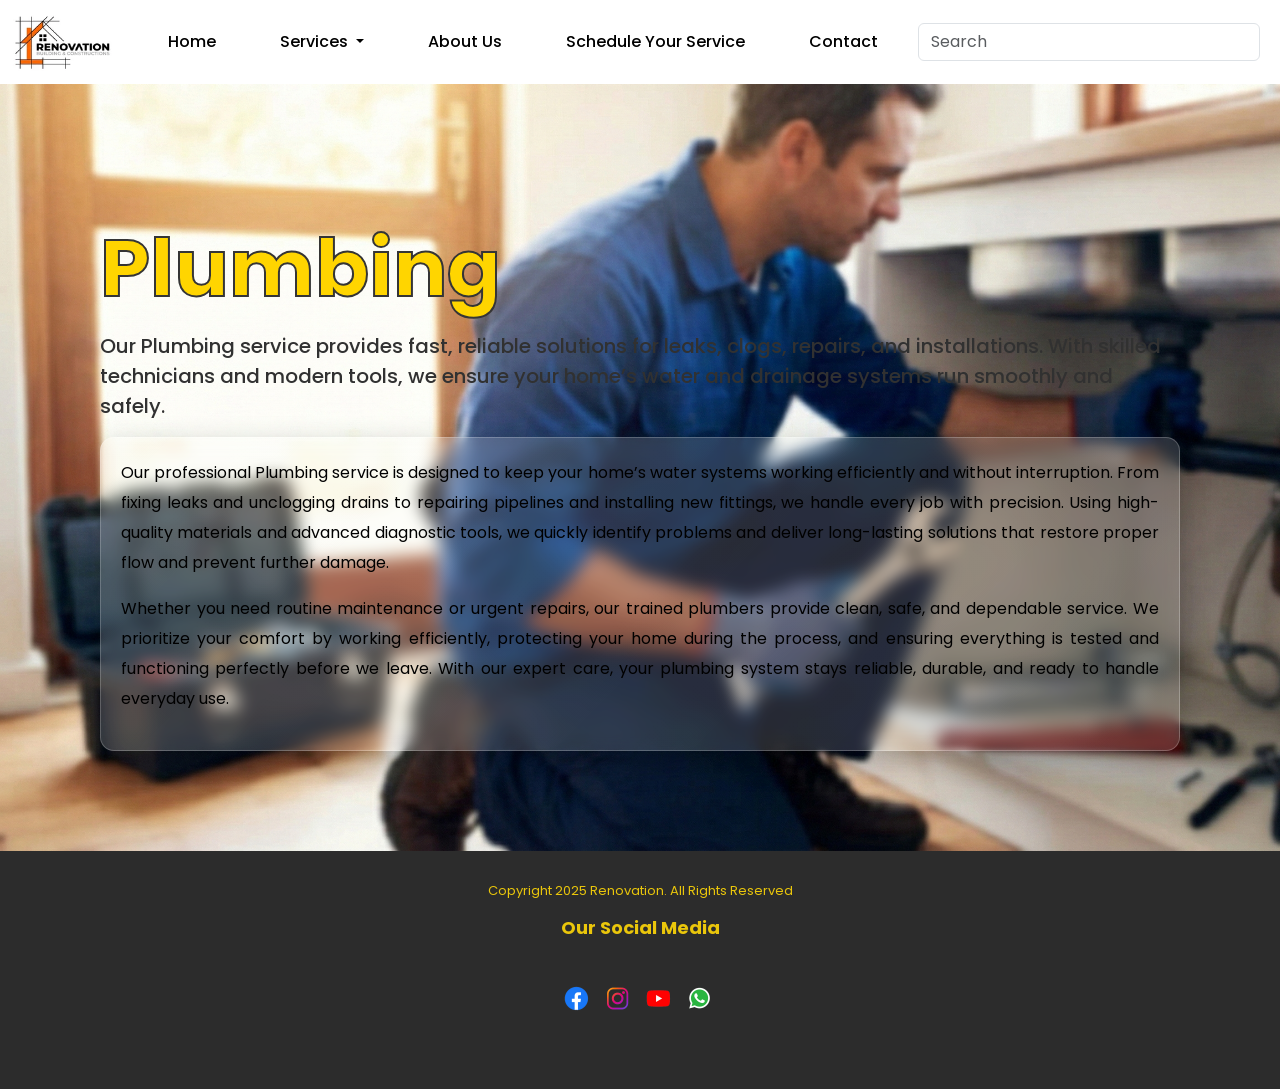
<file: plumbing.html>
<!DOCTYPE html>
<html lang="en">

<head>
    <meta charset="UTF-8">
    <meta name="viewport" content="width=device-width, initial-scale=1.0">
    <title>Home Cleaning</title>
    <link href="https://cdn.jsdelivr.net/npm/bootstrap@5.3.8/dist/css/bootstrap.min.css" rel="stylesheet"
        integrity="sha384-sRIl4kxILFvY47J16cr9ZwB07vP4J8+LH7qKQnuqkuIAvNWLzeN8tE5YBujZqJLB" crossorigin="anonymous">
    <script src="https://cdn.jsdelivr.net/npm/bootstrap@5.3.8/dist/js/bootstrap.bundle.min.js"
        integrity="sha384-FKyoEForCGlyvwx9Hj09JcYn3nv7wiPVlz7YYwJrWVcXK/BmnVDxM+D2scQbITxI"
        crossorigin="anonymous"></script>
    <link rel="preconnect" href="https://fonts.googleapis.com">
    <link rel="preconnect" href="https://fonts.gstatic.com" crossorigin>
    <link href="https://fonts.googleapis.com/css2?family=Poppins:wght@400;500;700&display=swap" rel="stylesheet">
    <style>
        body {
            font-family: 'Poppins' !important;
            overflow-x: hidden;
            overflow-y: scroll;
        }

        .logo {
            height: 58px;
            width: 100px;
        }

        .nav-txt {
            font-weight: 500;
            color: #000000;
        }

        .nav-txt:hover {
            font-weight: 500;
            color: #ffd000;
        }

        .dropdown-item:hover {
            background-color: #ffd000;
            color: #000000;
        }

        .footer_container {
            background-color: #2c2c2c;
            padding: 30px;
            text-align: center;
        }

        .footer_txt {
            color: #eac60b;
            font-size: 13px;
        }

        .footer_head {
            font-size: 18px;
            font-weight: bold;
            color: #eac60b;
        }

        .img_box {
            width: 25px;
            height: 25px;
            position: relative;
        }

        .footer_icons {
            display: flex;
            flex-direction: row;
            justify-content: center;
        }

        .img_box img {
            position: absolute;
            transform: translate(-15px, 0px);
            width: 100%;
            height: 100%;
            transition: 0.3s;
        }

        .img_box img.hover_img {
            opacity: 0;
        }

        .img_box:hover img.hover_img {
            opacity: 1;
        }

        .img_box:hover img.main_img {
            opacity: 0;
        }

        .container_booking {
            background-image: url(booking_bg.png);
            background-size: cover;
            background-repeat: no-repeat;
            padding: 100px;
        }
        .home_cleaning_container{
            background-image: url(plumbing_bg.png);
            background-size: cover;
            background-repeat: no-repeat;
            padding: 220px 100px 100px 100px;
        }
        .cleaning_head{
            font-weight: 700;
            font-size: 80px;
            color: #ffd500;
            -webkit-text-stroke: 2px rgb(53, 53, 53);
        }
        .sub_head{
            font-weight: 500;
            font-size: 20px;
            color: #313131;
        }
        .disc{
            text-align: justify;
            line-height: 30px;
        }

    

:root {
            --card-bg: rgba(255, 255, 255, 0.12);
            --card-border: rgba(255, 255, 255, 0.22);
            --card-radius: 14px;
            --card-padding: 1.25rem;
            --card-blur: 8px;
            --card-shadow: 0 10px 30px rgba(0, 0, 0, 0.25);
            --accent-gradient: linear-gradient(135deg, rgba(255, 255, 255, 0.06), rgba(255, 255, 255, 0.02));
            --text-color: #000000;
        }

        .booking_card {
            width: min(auto, calc(100% - 2rem));
            padding: var(--card-padding);
            border-radius: var(--card-radius);
            background: var(--card-bg);
            background-image: var(--accent-gradient);
            border: 1px solid var(--card-border);
            box-shadow: var(--card-shadow);
            -webkit-backdrop-filter: blur(var(--card-blur));
            backdrop-filter: blur(var(--card-blur));
            color: var(--text-color);
            position: relative;
            overflow: hidden;
            isolation: isolate;
            display: block;
            margin: 0px auto;
        }

        .booking-card::before {
            content: "";
            position: absolute;
            inset: 0;
            pointer-events: none;
            background: linear-gradient(180deg, rgba(255, 255, 255, 0.03), rgba(255, 255, 255, 0));
            z-index: -1;
        }


    </style>
</head>

<body>
    <nav class="navbar navbar-expand-lg bg-white fixed-top">
        <div class="container-fluid">
            <a class="navbar-brand" href="#"><img src="logo.png" class="logo"></a>
            <button class="navbar-toggler" type="button" data-bs-toggle="collapse"
                data-bs-target="#navbarSupportedContent" aria-controls="navbarSupportedContent" aria-expanded="false"
                aria-label="Toggle navigation">
                <span class="navbar-toggler-icon"></span>
            </button>
            <div class="collapse navbar-collapse" id="navbarSupportedContent">
                <ul class="navbar-nav me-auto mx-auto mb-2 mb-lg-0 gap-5">
                    <li class="nav-item">
                        <a class="nav-link nav-txt" href="index.html">Home</a>
                    </li>

                    <li class="nav-item dropdown">
                        <a class="nav-link dropdown-toggle nav-txt" href="#services_section" role="button"
                            data-bs-toggle="dropdown" aria-expanded="false">
                            Services
                        </a>
                        <ul class="dropdown-menu nav-txt">
                            <li><a class="dropdown-item nav-txt" href="homecleaning.html">Home Cleaning</a></li>
                            <li><a class="dropdown-item nav-txt" href="intiriorpainting.html">Intirior Painting</a></li>
                            <li><a class="dropdown-item nav-txt" href="lightfixtures.html">Light Fixtures</a></li>
                            <li><a class="dropdown-item nav-txt" href="smarthome.html">Smart Home</a></li>
                            <li><a class="dropdown-item nav-txt" href="plumbing.html">Plumbing</a></li>
                            <li><a class="dropdown-item nav-txt" href="flooring.html">Flooring</a></li>
                            <li><a class="dropdown-item nav-txt" href="renovation.html">Renovation</a></li>
                            <li><a class="dropdown-item nav-txt" href="painting.html">Painting</a></li>
                        </ul>
                    </li>

                    <li class="nav-item">
                        <a class="nav-link nav-txt" href="#aboutus_section">About Us</a>
                    </li>
                    <li class="nav-item">
                        <a class="nav-link nav-txt" href="slotbookpage.html">Schedule Your Service</a>
                    </li>
                    <li class="nav-item">
                        <a class="nav-link nav-txt" href="#footer">Contact</a>
                    </li>

                </ul>
                <form class="d-flex" role="search">
                    <input class="form-control me-2" type="search" placeholder="Search" aria-label="Search" />
                </form>
            </div>
        </div>
    </nav>

<div id="homecleaning">
    <div class="container-fluid home_cleaning_container">
        <div class="row">
            <div class="col-12">
                <marquee behavior="slide" scrollamount="100"><h1 class="cleaning_head">Plumbing</h1></marquee>
                <p class="sub_head">Our Plumbing service provides fast, reliable solutions for leaks, clogs, repairs, and installations. With skilled technicians and modern tools, we ensure your home’s water and drainage systems run smoothly and safely.</p>
                <div class="booking_card">
                    <p class="disc">Our professional Plumbing service is designed to keep your home’s water systems working efficiently and without interruption. From fixing leaks and unclogging drains to repairing pipelines and installing new fittings, we handle every job with precision. Using high-quality materials and advanced diagnostic tools, we quickly identify problems and deliver long-lasting solutions that restore proper flow and prevent further damage.</p>

                    <p class="disc">Whether you need routine maintenance or urgent repairs, our trained plumbers provide clean, safe, and dependable service. We prioritize your comfort by working efficiently, protecting your home during the process, and ensuring everything is tested and functioning perfectly before we leave. With our expert care, your plumbing system stays reliable, durable, and ready to handle everyday use.</p>
                </div>
            </div>
        </div>
    </div>
</div>
    <div id="footer">
        <div class="container-fluid footer_container">
            <div class="row align-items-center">
                <div class="col-12">
                    <p class="footer_txt">Copyright 2025 Renovation. All Rights Reserved</p>
                    <h6 class="footer_head">Our Social Media</h6>
                    <div class="footer_icons my-5">
                        <div class="img_box mx-2">
                            <img src="fb_1.png" alt="fb" class="main_img" />
                            <img src="fb_2.png" alt="fb" class="hover_img" />
                        </div>

                        <div class="img_box mx-2">
                            <img src="insta1.png" alt="fb" class="main_img" />
                            <img src="insta2.png" alt="fb" class="hover_img" />
                        </div>

                        <div class="img_box mx-2">
                            <img src="yt_1.png" alt="fb" class="main_img" />
                            <img src="yt_2.png" alt="fb" class="hover_img" />
                        </div>

                        <div class="img_box mx-2">
                            <img src="whatsapp_1.png" alt="fb" class="main_img" />
                            <img src="whatsapp_2.png" alt="fb" class="hover_img" />
                        </div>
                    </div>
                </div>
            </div>
        </div>
    </div>
</body>

</html>
</file>
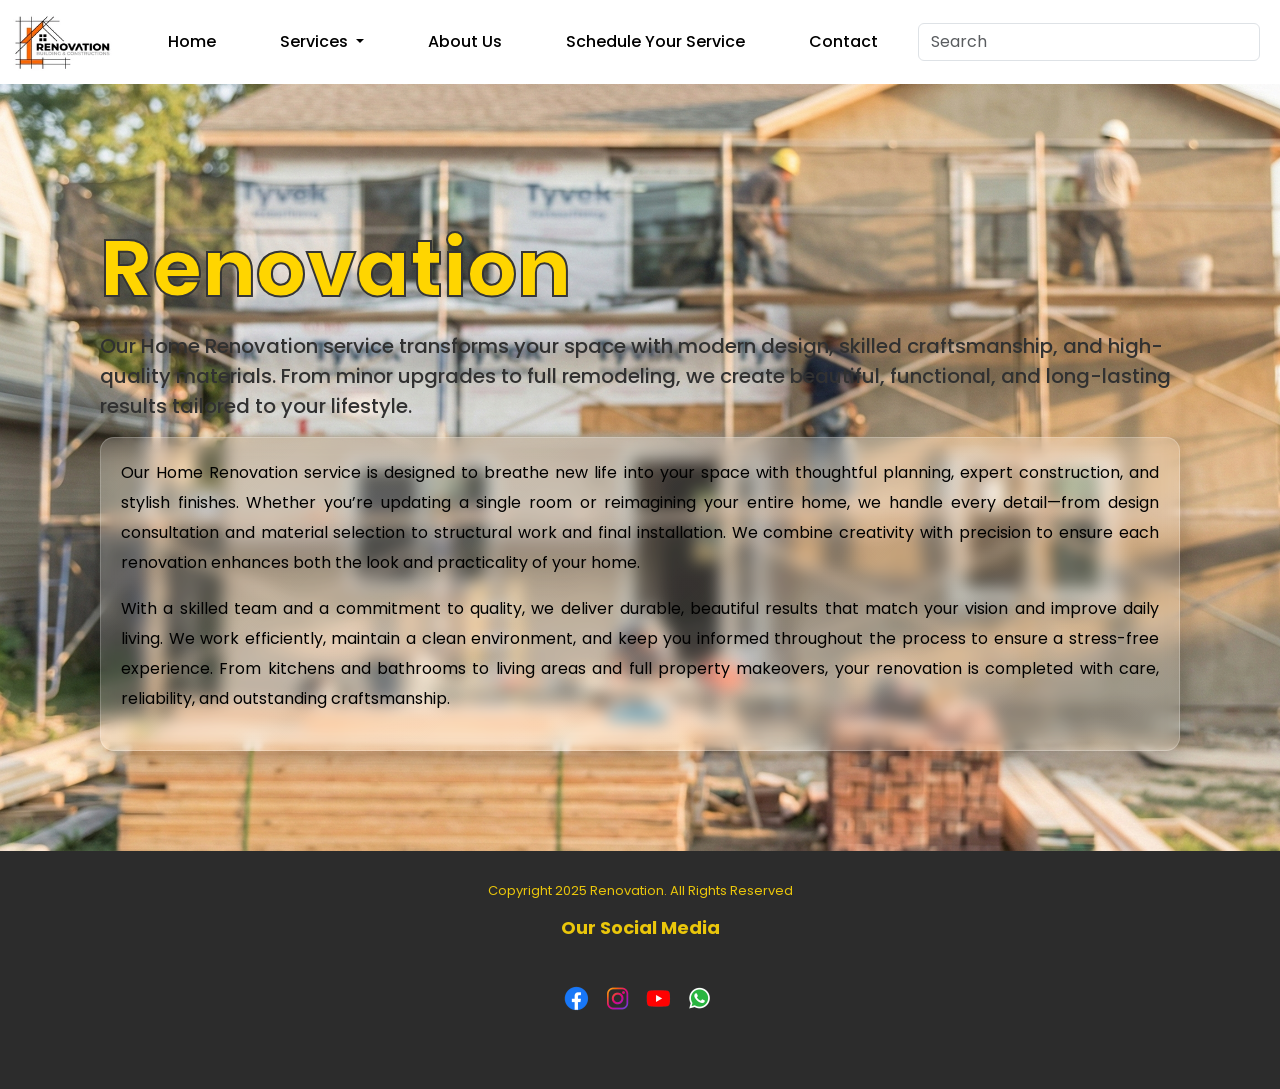
<file: renovation.html>
<!DOCTYPE html>
<html lang="en">

<head>
    <meta charset="UTF-8">
    <meta name="viewport" content="width=device-width, initial-scale=1.0">
    <title>Home Cleaning</title>
    <link href="https://cdn.jsdelivr.net/npm/bootstrap@5.3.8/dist/css/bootstrap.min.css" rel="stylesheet"
        integrity="sha384-sRIl4kxILFvY47J16cr9ZwB07vP4J8+LH7qKQnuqkuIAvNWLzeN8tE5YBujZqJLB" crossorigin="anonymous">
    <script src="https://cdn.jsdelivr.net/npm/bootstrap@5.3.8/dist/js/bootstrap.bundle.min.js"
        integrity="sha384-FKyoEForCGlyvwx9Hj09JcYn3nv7wiPVlz7YYwJrWVcXK/BmnVDxM+D2scQbITxI"
        crossorigin="anonymous"></script>
    <link rel="preconnect" href="https://fonts.googleapis.com">
    <link rel="preconnect" href="https://fonts.gstatic.com" crossorigin>
    <link href="https://fonts.googleapis.com/css2?family=Poppins:wght@400;500;700&display=swap" rel="stylesheet">
    <style>
        body {
            font-family: 'Poppins' !important;
            overflow-x: hidden;
            overflow-y: scroll;
        }

        .logo {
            height: 58px;
            width: 100px;
        }

        .nav-txt {
            font-weight: 500;
            color: #000000;
        }

        .nav-txt:hover {
            font-weight: 500;
            color: #ffd000;
        }

        .dropdown-item:hover {
            background-color: #ffd000;
            color: #000000;
        }

        .footer_container {
            background-color: #2c2c2c;
            padding: 30px;
            text-align: center;
        }

        .footer_txt {
            color: #eac60b;
            font-size: 13px;
        }

        .footer_head {
            font-size: 18px;
            font-weight: bold;
            color: #eac60b;
        }

        .img_box {
            width: 25px;
            height: 25px;
            position: relative;
        }

        .footer_icons {
            display: flex;
            flex-direction: row;
            justify-content: center;
        }

        .img_box img {
            position: absolute;
            transform: translate(-15px, 0px);
            width: 100%;
            height: 100%;
            transition: 0.3s;
        }

        .img_box img.hover_img {
            opacity: 0;
        }

        .img_box:hover img.hover_img {
            opacity: 1;
        }

        .img_box:hover img.main_img {
            opacity: 0;
        }

        .container_booking {
            background-image: url(booking_bg.png);
            background-size: cover;
            background-repeat: no-repeat;
            padding: 100px;
        }
        .home_cleaning_container{
            background-image: url(renovation_bg.png);
            background-size: cover;
            background-repeat: no-repeat;
            padding: 220px 100px 100px 100px;
        }
        .cleaning_head{
            font-weight: 700;
            font-size: 80px;
            color: #ffd500;
            -webkit-text-stroke: 2px rgb(53, 53, 53);
        }
        .sub_head{
            font-weight: 500;
            font-size: 20px;
            color: #313131;
        }
        .disc{
            text-align: justify;
            line-height: 30px;
        }

    

:root {
            --card-bg: rgba(255, 255, 255, 0.12);
            --card-border: rgba(255, 255, 255, 0.22);
            --card-radius: 14px;
            --card-padding: 1.25rem;
            --card-blur: 8px;
            --card-shadow: 0 10px 30px rgba(0, 0, 0, 0.25);
            --accent-gradient: linear-gradient(135deg, rgba(255, 255, 255, 0.06), rgba(255, 255, 255, 0.02));
            --text-color: #000000;
        }

        .booking_card {
            width: min(auto, calc(100% - 2rem));
            padding: var(--card-padding);
            border-radius: var(--card-radius);
            background: var(--card-bg);
            background-image: var(--accent-gradient);
            border: 1px solid var(--card-border);
            box-shadow: var(--card-shadow);
            -webkit-backdrop-filter: blur(var(--card-blur));
            backdrop-filter: blur(var(--card-blur));
            color: var(--text-color);
            position: relative;
            overflow: hidden;
            isolation: isolate;
            display: block;
            margin: 0px auto;
        }

        .booking-card::before {
            content: "";
            position: absolute;
            inset: 0;
            pointer-events: none;
            background: linear-gradient(180deg, rgba(255, 255, 255, 0.03), rgba(255, 255, 255, 0));
            z-index: -1;
        }


    </style>
</head>

<body>
    <nav class="navbar navbar-expand-lg bg-white fixed-top">
        <div class="container-fluid">
            <a class="navbar-brand" href="#"><img src="logo.png" class="logo"></a>
            <button class="navbar-toggler" type="button" data-bs-toggle="collapse"
                data-bs-target="#navbarSupportedContent" aria-controls="navbarSupportedContent" aria-expanded="false"
                aria-label="Toggle navigation">
                <span class="navbar-toggler-icon"></span>
            </button>
            <div class="collapse navbar-collapse" id="navbarSupportedContent">
                <ul class="navbar-nav me-auto mx-auto mb-2 mb-lg-0 gap-5">
                    <li class="nav-item">
                        <a class="nav-link nav-txt" href="index.html">Home</a>
                    </li>

                    <li class="nav-item dropdown">
                        <a class="nav-link dropdown-toggle nav-txt" href="#services_section" role="button"
                            data-bs-toggle="dropdown" aria-expanded="false">
                            Services
                        </a>
                        <ul class="dropdown-menu nav-txt">
                            <li><a class="dropdown-item nav-txt" href="homecleaning.html">Home Cleaning</a></li>
                            <li><a class="dropdown-item nav-txt" href="intiriorpainting.html">Intirior Painting</a></li>
                            <li><a class="dropdown-item nav-txt" href="lightfixtures.html">Light Fixtures</a></li>
                            <li><a class="dropdown-item nav-txt" href="smarthome.html">Smart Home</a></li>
                            <li><a class="dropdown-item nav-txt" href="plumbing.html">Plumbing</a></li>
                            <li><a class="dropdown-item nav-txt" href="flooring.html">Flooring</a></li>
                            <li><a class="dropdown-item nav-txt" href="renovation.html">Renovation</a></li>
                            <li><a class="dropdown-item nav-txt" href="painting.html">Painting</a></li>
                        </ul>
                    </li>

                    <li class="nav-item">
                        <a class="nav-link nav-txt" href="#aboutus_section">About Us</a>
                    </li>
                    <li class="nav-item">
                        <a class="nav-link nav-txt" href="slotbookpage.html">Schedule Your Service</a>
                    </li>
                    <li class="nav-item">
                        <a class="nav-link nav-txt" href="#footer">Contact</a>
                    </li>

                </ul>
                <form class="d-flex" role="search">
                    <input class="form-control me-2" type="search" placeholder="Search" aria-label="Search" />
                </form>
            </div>
        </div>
    </nav>

<div id="homecleaning">
    <div class="container-fluid home_cleaning_container">
        <div class="row">
            <div class="col-12">
                <marquee behavior="slide" scrollamount="100"><h1 class="cleaning_head">Renovation</h1></marquee>
                <p class="sub_head">Our Home Renovation service transforms your space with modern design, skilled craftsmanship, and high-quality materials. From minor upgrades to full remodeling, we create beautiful, functional, and long-lasting results tailored to your lifestyle.</p>
                <div class="booking_card">
                    <p class="disc">Our Home Renovation service is designed to breathe new life into your space with thoughtful planning, expert construction, and stylish finishes. Whether you’re updating a single room or reimagining your entire home, we handle every detail—from design consultation and material selection to structural work and final installation. We combine creativity with precision to ensure each renovation enhances both the look and practicality of your home.</p>

                    <p class="disc">With a skilled team and a commitment to quality, we deliver durable, beautiful results that match your vision and improve daily living. We work efficiently, maintain a clean environment, and keep you informed throughout the process to ensure a stress-free experience. From kitchens and bathrooms to living areas and full property makeovers, your renovation is completed with care, reliability, and outstanding craftsmanship.</p>
                </div>
            </div>
        </div>
    </div>
</div>
    <div id="footer">
        <div class="container-fluid footer_container">
            <div class="row align-items-center">
                <div class="col-12">
                    <p class="footer_txt">Copyright 2025 Renovation. All Rights Reserved</p>
                    <h6 class="footer_head">Our Social Media</h6>
                    <div class="footer_icons my-5">
                        <div class="img_box mx-2">
                            <img src="fb_1.png" alt="fb" class="main_img" />
                            <img src="fb_2.png" alt="fb" class="hover_img" />
                        </div>

                        <div class="img_box mx-2">
                            <img src="insta1.png" alt="fb" class="main_img" />
                            <img src="insta2.png" alt="fb" class="hover_img" />
                        </div>

                        <div class="img_box mx-2">
                            <img src="yt_1.png" alt="fb" class="main_img" />
                            <img src="yt_2.png" alt="fb" class="hover_img" />
                        </div>

                        <div class="img_box mx-2">
                            <img src="whatsapp_1.png" alt="fb" class="main_img" />
                            <img src="whatsapp_2.png" alt="fb" class="hover_img" />
                        </div>
                    </div>
                </div>
            </div>
        </div>
    </div>
</body>

</html>
</file>
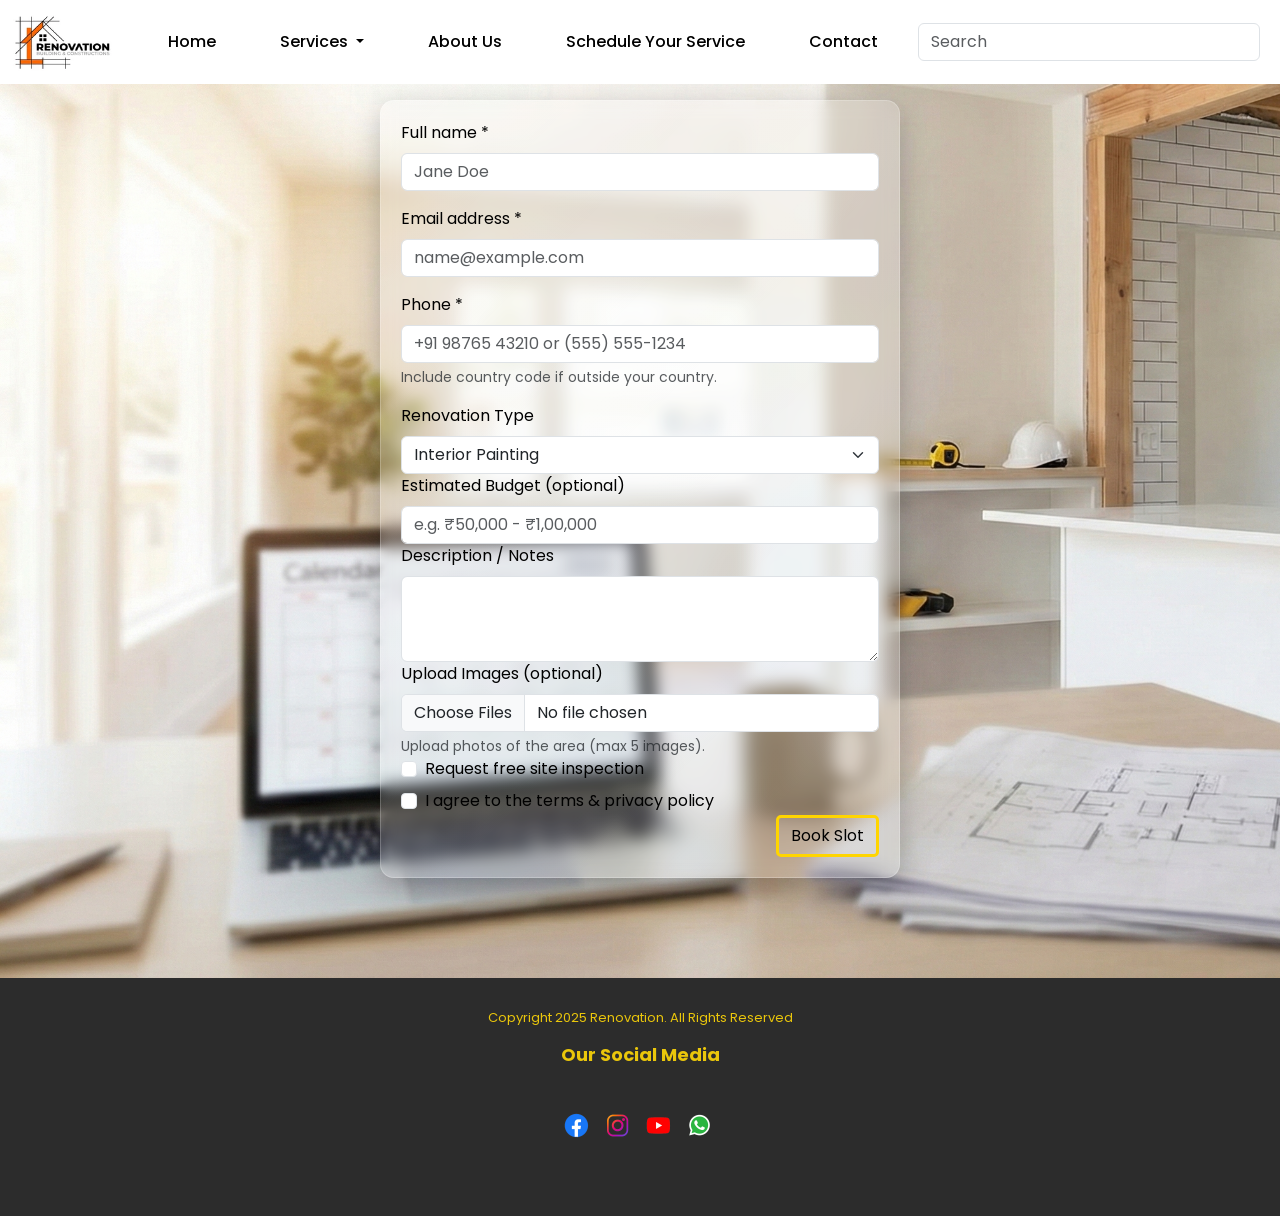
<file: slotbookpage.html>
<!DOCTYPE html>
<html lang="en">

<head>
    <meta charset="UTF-8">
    <meta name="viewport" content="width=device-width, initial-scale=1.0">
    <title>Task_2</title>
    <link href="https://cdn.jsdelivr.net/npm/bootstrap@5.3.8/dist/css/bootstrap.min.css" rel="stylesheet"
        integrity="sha384-sRIl4kxILFvY47J16cr9ZwB07vP4J8+LH7qKQnuqkuIAvNWLzeN8tE5YBujZqJLB" crossorigin="anonymous">
    <script src="https://cdn.jsdelivr.net/npm/bootstrap@5.3.8/dist/js/bootstrap.bundle.min.js"
        integrity="sha384-FKyoEForCGlyvwx9Hj09JcYn3nv7wiPVlz7YYwJrWVcXK/BmnVDxM+D2scQbITxI"
        crossorigin="anonymous"></script>
    <link rel="preconnect" href="https://fonts.googleapis.com">
    <link rel="preconnect" href="https://fonts.gstatic.com" crossorigin>
    <link href="https://fonts.googleapis.com/css2?family=Poppins:wght@400;500;700&display=swap" rel="stylesheet">
    <style>
        body {
            font-family: 'Poppins' !important;
            overflow-x: hidden;
            overflow-y: scroll;
        }

        .logo {
            height: 58px;
            width: 100px;
        }

        .nav-txt {
            font-weight: 500;
            color: #000000;
        }

        .nav-txt:hover {
            font-weight: 500;
            color: #ffd000;
        }

        .dropdown-item:hover {
            background-color: #ffd000;
            color: #000000;
        }

        .footer_container {
            background-color: #2c2c2c;
            padding: 30px;
            text-align: center;
        }

        .footer_txt {
            color: #eac60b;
            font-size: 13px;
        }

        .footer_head {
            font-size: 18px;
            font-weight: bold;
            color: #eac60b;
        }

        .img_box {
            width: 25px;
            height: 25px;
            position: relative;
        }

        .footer_icons {
            display: flex;
            flex-direction: row;
            justify-content: center;
        }

        .img_box img {
            position: absolute;
            transform: translate(-15px, 0px);
            width: 100%;
            height: 100%;
            transition: 0.3s;
        }

        .img_box img.hover_img {
            opacity: 0;
        }

        .img_box:hover img.hover_img {
            opacity: 1;
        }

        .img_box:hover img.main_img {
            opacity: 0;
        }

        .container_booking {
            background-image: url(booking_bg.png);
            background-size: cover;
            background-repeat: no-repeat;
            padding: 100px;
        }



        :root {
            --card-bg: rgba(255, 255, 255, 0.12);
            --card-border: rgba(255, 255, 255, 0.22);
            --card-radius: 14px;
            --card-padding: 1.25rem;
            --card-blur: 8px;
            --card-shadow: 0 10px 30px rgba(0, 0, 0, 0.25);
            --accent-gradient: linear-gradient(135deg, rgba(255, 255, 255, 0.06), rgba(255, 255, 255, 0.02));
            --text-color: #000000;
        }

        .booking_card {
            width: min(520px, calc(100% - 2rem));
            padding: var(--card-padding);
            border-radius: var(--card-radius);
            background: var(--card-bg);
            background-image: var(--accent-gradient);
            border: 1px solid var(--card-border);
            box-shadow: var(--card-shadow);
            -webkit-backdrop-filter: blur(var(--card-blur));
            backdrop-filter: blur(var(--card-blur));
            color: var(--text-color);
            position: relative;
            overflow: hidden;
            isolation: isolate;
            display: block;
            margin: 0px auto;
        }

        .booking-card::before {
            content: "";
            position: absolute;
            inset: 0;
            pointer-events: none;
            background: linear-gradient(180deg, rgba(255, 255, 255, 0.03), rgba(255, 255, 255, 0));
            z-index: -1;
        }
        .slot_submit{
            background-color: var(--card-bg);
            border-radius: 5px;
            border-width: 3px;
            border-color: #ffd500;
            color: #000000;
        }
        .slot_submit:hover{
            background-color:green;
            border-radius: 5px;
            border-width: 3px;
            border-color: #ffffff;
            color: #ffd000;
        }
    </style>
</head>

<body>
    <nav class="navbar navbar-expand-lg bg-white fixed-top">
        <div class="container-fluid">
            <a class="navbar-brand" href="#"><img src="logo.png" class="logo"></a>
            <button class="navbar-toggler" type="button" data-bs-toggle="collapse"
                data-bs-target="#navbarSupportedContent" aria-controls="navbarSupportedContent" aria-expanded="false"
                aria-label="Toggle navigation">
                <span class="navbar-toggler-icon"></span>
            </button>
            <div class="collapse navbar-collapse" id="navbarSupportedContent">
                <ul class="navbar-nav me-auto mx-auto mb-2 mb-lg-0 gap-5">
                    <li class="nav-item">
                        <a class="nav-link nav-txt" href="index.html">Home</a>
                    </li>

                    <li class="nav-item dropdown">
                        <a class="nav-link dropdown-toggle nav-txt" href="#services_section" role="button"
                            data-bs-toggle="dropdown" aria-expanded="false">
                            Services
                        </a>
                        <ul class="dropdown-menu nav-txt">
                            <li><a class="dropdown-item nav-txt" href="#">Home Cleaning</a></li>
                            <li><a class="dropdown-item nav-txt" href="#">Intirior Painting</a></li>
                            <li><a class="dropdown-item nav-txt" href="#">Light Fixtures</a></li>
                            <li><a class="dropdown-item nav-txt" href="#">Smart Home</a></li>
                            <li><a class="dropdown-item nav-txt" href="#">Plumbing</a></li>
                            <li><a class="dropdown-item nav-txt" href="#">Flooring</a></li>
                            <li><a class="dropdown-item nav-txt" href="#">Renovation</a></li>
                            <li><a class="dropdown-item nav-txt" href="#">Painting</a></li>
                        </ul>
                    </li>

                    <li class="nav-item">
                        <a class="nav-link nav-txt" href="#aboutus_section">About Us</a>
                    </li>
                    <li class="nav-item">
                        <a class="nav-link nav-txt" href="slotbookpage.html">Schedule Your Service</a>
                    </li>
                    <li class="nav-item">
                        <a class="nav-link nav-txt" href="#footer">Contact</a>
                    </li>

                </ul>
                <form class="d-flex" role="search">
                    <input class="form-control me-2" type="search" placeholder="Search" aria-label="Search" />
                </form>
            </div>
        </div>
    </nav>

    <div id="slotbooking">
        <div class="container-fluid container_booking">
            <div class="row">
                <div class="booking_card">
                    <form id="bookingForm" method="post">
                        <div class="mb-3">
                            <label for="name" class="form-label">Full name <span class="required-star">*</span></label>
                            <input type="text" class="form-control" id="name" name="name" placeholder="Jane Doe"
                                required>
                            <div class="invalid-feedback">Please enter your full name.</div>
                        </div>


                        <div class="mb-3">
                            <label for="email" class="form-label">Email address <span
                                    class="required-star">*</span></label>
                            <input type="email" class="form-control" id="email" name="email"
                                placeholder="name@example.com" required>
                            <div class="invalid-feedback">Please enter a valid email address.</div>
                        </div>


                        <div class="mb-3">
                            <label for="phone" class="form-label">Phone <span class="required-star">*</span></label>
                            <input type="tel" inputmode="tel" pattern="^\+?[0-9\s\-\(\)]{7,20}$" class="form-control"
                                id="phone" name="phone" placeholder="+91 98765 43210 or (555) 555-1234" required>
                            <div class="form-text phone-help">Include country code if outside your country.</div>
                            <div class="invalid-feedback">Please enter a valid phone number (digits, spaces, +, (, ) , -
                                allowed).</div>
                        </div>
                        <div class="">
                            <label class="form-label">Renovation Type</label>
                            <select class="form-select" id="renovType" name="renovType">
                                <option>Interior Painting</option>
                                <option>Exterior Painting</option>
                                <option>Kitchen Renovation</option>
                                <option>Bathroom Renovation</option>
                                <option>Flooring</option>
                                <option>Carpentry</option>
                                <option>Electrical / Plumbing</option>
                                <option>Complete Home</option>
                                <option>Other</option>
                            </select>
                        </div>


                        <div class="">
                            <label class="form-label">Estimated Budget (optional)</label>
                            <input type="text" class="form-control" id="budget" name="budget"
                                placeholder="e.g. ₹50,000 - ₹1,00,000">
                        </div>


                        <div class="">
                            <label class="form-label">Description / Notes</label>
                            <textarea class="form-control" id="description" name="description" rows="3"></textarea>
                        </div>


                        <div class="">
                            <label class="form-label">Upload Images (optional)</label>
                            <input class="form-control" type="file" id="images" name="images[]" accept="image/*"
                                multiple>
                            <div class="form-text">Upload photos of the area (max 5 images).</div>
                        </div>


                        <div class=" d-flex align-items-end">
                            <div>
                                <div class="form-check">
                                    <input class="form-check-input" type="checkbox" id="inspect" name="inspect">
                                    <label class="form-check-label" for="inspect">Request free site inspection</label>
                                </div>
                                <div class="form-check mt-2">
                                    <input class="form-check-input" type="checkbox" id="terms" name="terms" required>
                                    <label class="form-check-label required" for="terms">I agree to the terms & privacy
                                        policy</label>
                                    <div class="invalid-feedback">You must accept the terms before submitting.</div>
                                </div>
                            </div>
                        </div>


                        <div class=" text-end">
                            <button type="submit" class="btn slot_submit" id="submitBtn">Book Slot</button>
                        </div>
                </div>
                </form>
            </div>
        </div>
    </div>
    </div>


    <div id="footer">
        <div class="container-fluid footer_container">
            <div class="row align-items-center">
                <div class="col-12">
                    <p class="footer_txt">Copyright 2025 Renovation. All Rights Reserved</p>
                    <h6 class="footer_head">Our Social Media</h6>
                    <div class="footer_icons my-5">
                        <div class="img_box mx-2">
                            <img src="fb_1.png" alt="fb" class="main_img" />
                            <img src="fb_2.png" alt="fb" class="hover_img" />
                        </div>

                        <div class="img_box mx-2">
                            <img src="insta1.png" alt="fb" class="main_img" />
                            <img src="insta2.png" alt="fb" class="hover_img" />
                        </div>

                        <div class="img_box mx-2">
                            <img src="yt_1.png" alt="fb" class="main_img" />
                            <img src="yt_2.png" alt="fb" class="hover_img" />
                        </div>

                        <div class="img_box mx-2">
                            <img src="whatsapp_1.png" alt="fb" class="main_img" />
                            <img src="whatsapp_2.png" alt="fb" class="hover_img" />
                        </div>
                    </div>
                </div>
            </div>
        </div>
    </div>
</body>

</html>
</file>
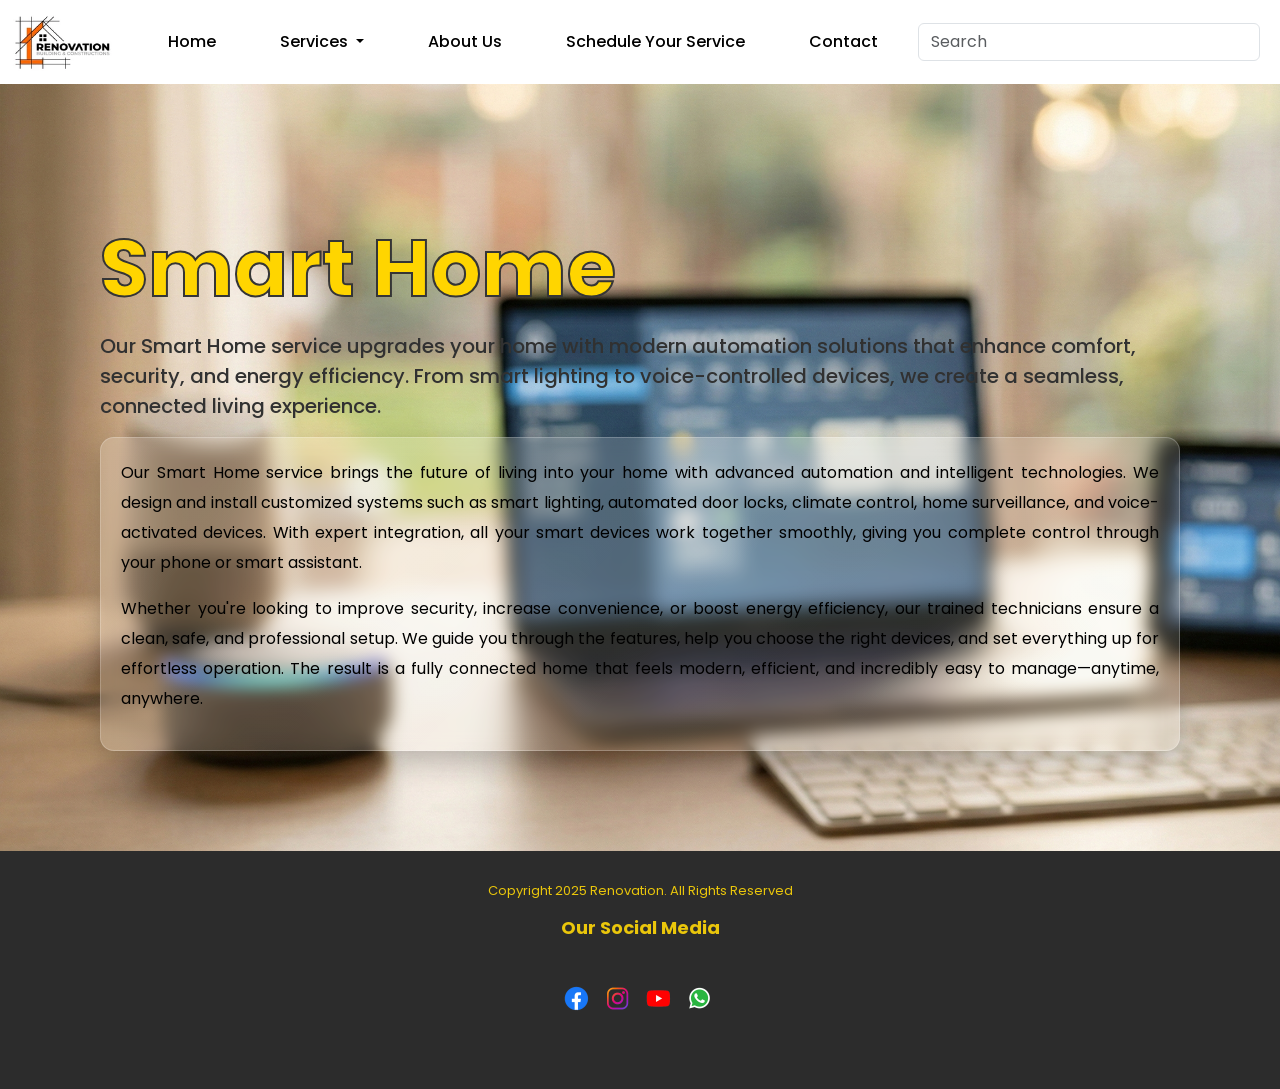
<file: smarthome.html>
<!DOCTYPE html>
<html lang="en">

<head>
    <meta charset="UTF-8">
    <meta name="viewport" content="width=device-width, initial-scale=1.0">
    <title>Home Cleaning</title>
    <link href="https://cdn.jsdelivr.net/npm/bootstrap@5.3.8/dist/css/bootstrap.min.css" rel="stylesheet"
        integrity="sha384-sRIl4kxILFvY47J16cr9ZwB07vP4J8+LH7qKQnuqkuIAvNWLzeN8tE5YBujZqJLB" crossorigin="anonymous">
    <script src="https://cdn.jsdelivr.net/npm/bootstrap@5.3.8/dist/js/bootstrap.bundle.min.js"
        integrity="sha384-FKyoEForCGlyvwx9Hj09JcYn3nv7wiPVlz7YYwJrWVcXK/BmnVDxM+D2scQbITxI"
        crossorigin="anonymous"></script>
    <link rel="preconnect" href="https://fonts.googleapis.com">
    <link rel="preconnect" href="https://fonts.gstatic.com" crossorigin>
    <link href="https://fonts.googleapis.com/css2?family=Poppins:wght@400;500;700&display=swap" rel="stylesheet">
    <style>
        body {
            font-family: 'Poppins' !important;
            overflow-x: hidden;
            overflow-y: scroll;
        }

        .logo {
            height: 58px;
            width: 100px;
        }

        .nav-txt {
            font-weight: 500;
            color: #000000;
        }

        .nav-txt:hover {
            font-weight: 500;
            color: #ffd000;
        }

        .dropdown-item:hover {
            background-color: #ffd000;
            color: #000000;
        }

        .footer_container {
            background-color: #2c2c2c;
            padding: 30px;
            text-align: center;
        }

        .footer_txt {
            color: #eac60b;
            font-size: 13px;
        }

        .footer_head {
            font-size: 18px;
            font-weight: bold;
            color: #eac60b;
        }

        .img_box {
            width: 25px;
            height: 25px;
            position: relative;
        }

        .footer_icons {
            display: flex;
            flex-direction: row;
            justify-content: center;
        }

        .img_box img {
            position: absolute;
            transform: translate(-15px, 0px);
            width: 100%;
            height: 100%;
            transition: 0.3s;
        }

        .img_box img.hover_img {
            opacity: 0;
        }

        .img_box:hover img.hover_img {
            opacity: 1;
        }

        .img_box:hover img.main_img {
            opacity: 0;
        }

        .container_booking {
            background-image: url(booking_bg.png);
            background-size: cover;
            background-repeat: no-repeat;
            padding: 100px;
        }
        .home_cleaning_container{
            background-image: url(smarthome_bg.png);
            background-size: cover;
            background-repeat: no-repeat;
            padding: 220px 100px 100px 100px;
        }
        .cleaning_head{
            font-weight: 700;
            font-size: 80px;
            color: #ffd500;
            -webkit-text-stroke: 2px rgb(53, 53, 53);
        }
        .sub_head{
            font-weight: 500;
            font-size: 20px;
            color: #313131;
        }
        .disc{
            text-align: justify;
            line-height: 30px;
        }

    

:root {
            --card-bg: rgba(255, 255, 255, 0.12);
            --card-border: rgba(255, 255, 255, 0.22);
            --card-radius: 14px;
            --card-padding: 1.25rem;
            --card-blur: 8px;
            --card-shadow: 0 10px 30px rgba(0, 0, 0, 0.25);
            --accent-gradient: linear-gradient(135deg, rgba(255, 255, 255, 0.06), rgba(255, 255, 255, 0.02));
            --text-color: #000000;
        }

        .booking_card {
            width: min(auto, calc(100% - 2rem));
            padding: var(--card-padding);
            border-radius: var(--card-radius);
            background: var(--card-bg);
            background-image: var(--accent-gradient);
            border: 1px solid var(--card-border);
            box-shadow: var(--card-shadow);
            -webkit-backdrop-filter: blur(var(--card-blur));
            backdrop-filter: blur(var(--card-blur));
            color: var(--text-color);
            position: relative;
            overflow: hidden;
            isolation: isolate;
            display: block;
            margin: 0px auto;
        }

        .booking-card::before {
            content: "";
            position: absolute;
            inset: 0;
            pointer-events: none;
            background: linear-gradient(180deg, rgba(255, 255, 255, 0.03), rgba(255, 255, 255, 0));
            z-index: -1;
        }


    </style>
</head>

<body>
    <nav class="navbar navbar-expand-lg bg-white fixed-top">
        <div class="container-fluid">
            <a class="navbar-brand" href="#"><img src="logo.png" class="logo"></a>
            <button class="navbar-toggler" type="button" data-bs-toggle="collapse"
                data-bs-target="#navbarSupportedContent" aria-controls="navbarSupportedContent" aria-expanded="false"
                aria-label="Toggle navigation">
                <span class="navbar-toggler-icon"></span>
            </button>
            <div class="collapse navbar-collapse" id="navbarSupportedContent">
                <ul class="navbar-nav me-auto mx-auto mb-2 mb-lg-0 gap-5">
                    <li class="nav-item">
                        <a class="nav-link nav-txt" href="index.html">Home</a>
                    </li>

                    <li class="nav-item dropdown">
                        <a class="nav-link dropdown-toggle nav-txt" href="#services_section" role="button"
                            data-bs-toggle="dropdown" aria-expanded="false">
                            Services
                        </a>
                        <ul class="dropdown-menu nav-txt">
                            <li><a class="dropdown-item nav-txt" href="homecleaning.html">Home Cleaning</a></li>
                            <li><a class="dropdown-item nav-txt" href="intiriorpainting.html">Intirior Painting</a></li>
                            <li><a class="dropdown-item nav-txt" href="lightfixtures.html">Light Fixtures</a></li>
                            <li><a class="dropdown-item nav-txt" href="smarthome.html">Smart Home</a></li>
                            <li><a class="dropdown-item nav-txt" href="plumbing.html">Plumbing</a></li>
                            <li><a class="dropdown-item nav-txt" href="flooring.html">Flooring</a></li>
                            <li><a class="dropdown-item nav-txt" href="renovation.html">Renovation</a></li>
                            <li><a class="dropdown-item nav-txt" href="painting.html">Painting</a></li>
                        </ul>
                    </li>

                    <li class="nav-item">
                        <a class="nav-link nav-txt" href="#aboutus_section">About Us</a>
                    </li>
                    <li class="nav-item">
                        <a class="nav-link nav-txt" href="slotbookpage.html">Schedule Your Service</a>
                    </li>
                    <li class="nav-item">
                        <a class="nav-link nav-txt" href="#footer">Contact</a>
                    </li>

                </ul>
                <form class="d-flex" role="search">
                    <input class="form-control me-2" type="search" placeholder="Search" aria-label="Search" />
                </form>
            </div>
        </div>
    </nav>

<div id="homecleaning">
    <div class="container-fluid home_cleaning_container">
        <div class="row">
            <div class="col-12">
                <marquee behavior="slide" scrollamount="100"><h1 class="cleaning_head">Smart Home</h1></marquee>
                <p class="sub_head">Our Smart Home service upgrades your home with modern automation solutions that enhance comfort, security, and energy efficiency. From smart lighting to voice-controlled devices, we create a seamless, connected living experience.</p>
                <div class="booking_card">
                    <p class="disc">Our Smart Home service brings the future of living into your home with advanced automation and intelligent technologies. We design and install customized systems such as smart lighting, automated door locks, climate control, home surveillance, and voice-activated devices. With expert integration, all your smart devices work together smoothly, giving you complete control through your phone or smart assistant.</p>

                    <p class="disc">Whether you're looking to improve security, increase convenience, or boost energy efficiency, our trained technicians ensure a clean, safe, and professional setup. We guide you through the features, help you choose the right devices, and set everything up for effortless operation. The result is a fully connected home that feels modern, efficient, and incredibly easy to manage—anytime, anywhere.</p>
                </div>
            </div>
        </div>
    </div>
</div>
    <div id="footer">
        <div class="container-fluid footer_container">
            <div class="row align-items-center">
                <div class="col-12">
                    <p class="footer_txt">Copyright 2025 Renovation. All Rights Reserved</p>
                    <h6 class="footer_head">Our Social Media</h6>
                    <div class="footer_icons my-5">
                        <div class="img_box mx-2">
                            <img src="fb_1.png" alt="fb" class="main_img" />
                            <img src="fb_2.png" alt="fb" class="hover_img" />
                        </div>

                        <div class="img_box mx-2">
                            <img src="insta1.png" alt="fb" class="main_img" />
                            <img src="insta2.png" alt="fb" class="hover_img" />
                        </div>

                        <div class="img_box mx-2">
                            <img src="yt_1.png" alt="fb" class="main_img" />
                            <img src="yt_2.png" alt="fb" class="hover_img" />
                        </div>

                        <div class="img_box mx-2">
                            <img src="whatsapp_1.png" alt="fb" class="main_img" />
                            <img src="whatsapp_2.png" alt="fb" class="hover_img" />
                        </div>
                    </div>
                </div>
            </div>
        </div>
    </div>
</body>

</html>
</file>
